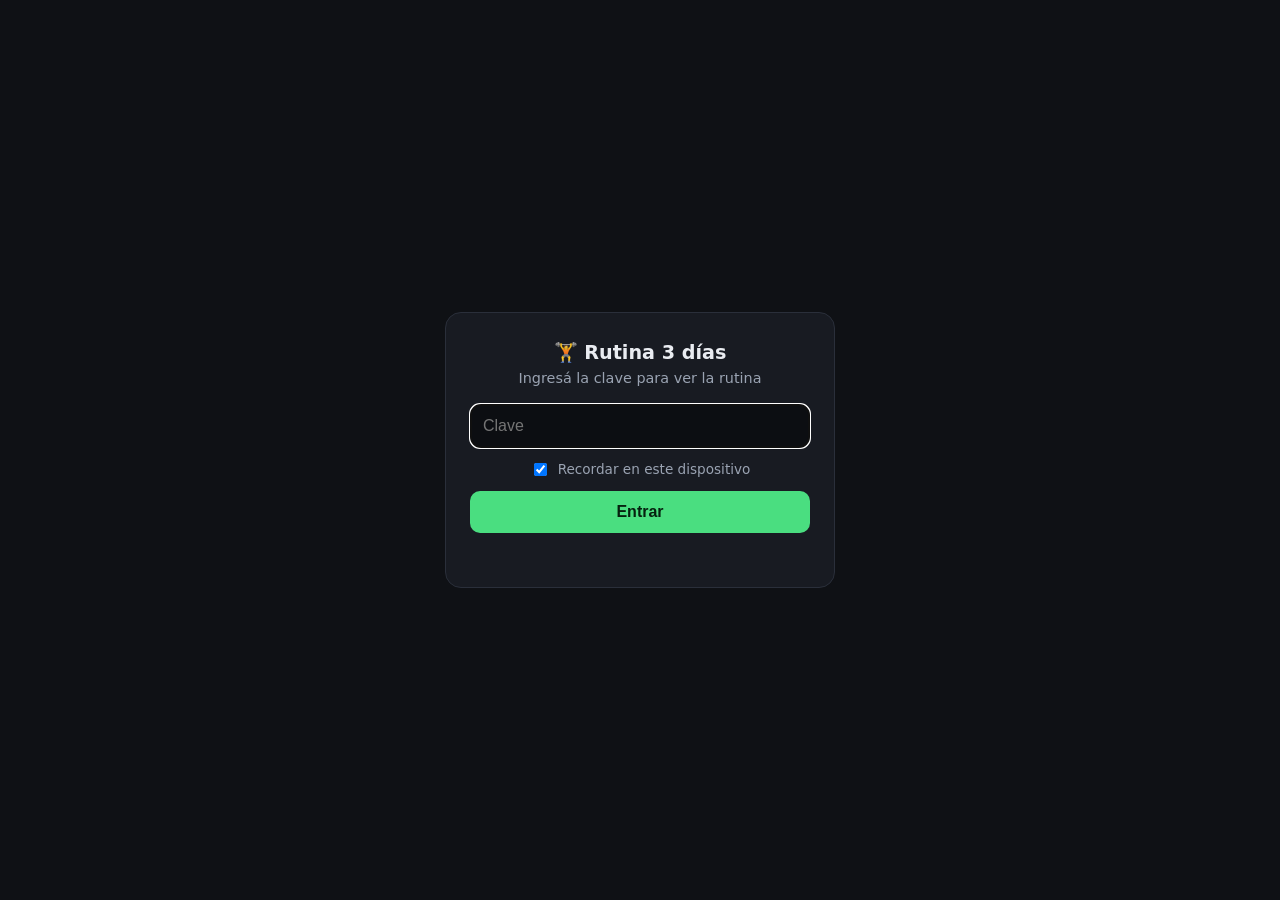
<file: rutina/index.html>
<!DOCTYPE html><html lang="es"><head><meta charset="UTF-8"><meta name="viewport" content="width=device-width, initial-scale=1"><meta name="robots" content="noindex, nofollow"><title>Rutina · acceso</title>
<style>body{margin:0;min-height:100vh;display:grid;place-items:center;background:#0f1115;color:#e9ecf1;font-family:system-ui,-apple-system,Segoe UI,Roboto,sans-serif}
form{background:#181b22;border:1px solid #2a2f3a;border-radius:16px;padding:28px 24px;width:min(340px,90vw);text-align:center}
h1{font-size:1.2rem;margin:0 0 6px}p{color:#9aa3b2;font-size:.9rem;margin:0 0 18px}
input[type=password]{width:100%;box-sizing:border-box;padding:12px;border-radius:10px;border:1px solid #2a2f3a;background:#0c0e12;color:#e9ecf1;font-size:1rem}
button{width:100%;margin-top:12px;padding:12px;border:0;border-radius:10px;background:#4ade80;color:#06210f;font-weight:700;font-size:1rem;cursor:pointer}
label{display:flex;gap:8px;align-items:center;justify-content:center;margin-top:12px;color:#9aa3b2;font-size:.85rem}#e{color:#f87171;font-size:.88rem;min-height:1.2em;margin-top:10px}</style></head>
<body><form id="f"><h1>🏋️ Rutina 3 días</h1><p>Ingresá la clave para ver la rutina</p>
<input type="password" id="p" placeholder="Clave" autocomplete="current-password" autofocus>
<label><input type="checkbox" id="r" checked> Recordar en este dispositivo</label>
<button type="submit" id="b">Entrar</button><div id="e"></div></form>
<script>
const D={s:"CNQZhV6rPKdn38hz6QhXOA==",i:"51KzDbgqRnlmbiZx",c:"VZOX6h6f7DYDq4jR9U38qjsGcEW6QEnRh9vbkiJYwdHxZmmo0QjOK8m2zxDcJ6BFCd+VULsSfO/[base64]/[base64]/6b9rquRVBdJ3r6qGA6Gg+zjKFoKNZCbLGb+eOLOZhyGEN5u+EgeZhS2Ead5EpZjszKMbdBVpI+rECgnkQFtUzJxj/ntkVt/XBtliLwQLKKcNKl4zvBKM0ugn96vgPwwvVA3z+58bOZrHCKlqdthrxKFC20/kTJaUfhLe7uwUOVt+DglW6YZLcUSzWTI3cttpV/P1UZI1d+KF5ZJ0KLj13uWe8PNi3Ou4Uum4u7IFk1ya2nPSTagSrISO8eUXkg4RYUQF+/J5FEcanFOr/VC9GUjmmhYNBeKA5ShtviftF3sJi9P1RxIOg3EmLzhyq6vVpxPLaBFiZLRWe6nuOHJcP0xubf4mTsOQLXM1HXuIU/b69yvXcasFGRAntCnWgGl8m16ilA8uYVv0TM42fuAvFPJ4yytO49do3BVNtiyerz/wxY0Hf8xzl6efk3+/[base64]/MMLuwcHFV7J+1ZgbcL2hGnnShu6pvGMDRp7xPv1MKeMsF/ighv4gr6i1sUa+rom0bbzg2ONV871gXtydOBLwGKs86aLpvrcwQHCOrQXFT/mCwlBskCOUwEWcnVECH29d9y2BxEvQTUBRhQLepsoIiS4A3b6E96TFQHufL2mARSVIExU7hKbk7Kg3pGTTmyBZIlG3CiS7TiC2xDaD295+qMRWYlz6inbA9AAVHb/lOBtvkAinn0t5bmLIIAwYLy6uWG9L0oXk2IzTSXzHPNMDJuBsot7xQbGQmbZCCULFUkU2lem4ffsNtieDGRUaBj93MxBvii0OhwiJxg3w5kKbaHra+Rz8tvWYHSOPq1gD6cLzGr7E8AYumZxKjp9OSZn74UHedzNllbSr/P6pANWEzZFy0aQzaylxwQtf7Er/[base64]/bgsMG1kuqjpvoDnICZjCg5LVfmsLFq06oZuOHFDb8rNZPmgHiSezQxiE3u0xfkgIeJExU8SGDDS2H0DCrEpmZ26AJPur9q+tWLPTwqFoYe4eP7VfMO2qsg8+b8GH0u0muJl70XCwJQtB9edioSf8ktWgADTuyK/GPwlcF9g62Sl+qs41cd+mW8686Qc9FYML3C903b501KeUlt5SiQjXyKwegAzZbM7RrQS1KDEeyerIcTtY708h8/7tMuw2k8+kAtIduESkEK66mGgB++2bK2MC4CzGcENcs8g5vuFZETwvftPrURm7J4dZWnU+YRBgVN0qAKqsnGAZxG54y4exoJ9ocu2fcuXK09MIjmYQ2wfCVsFXqi6p3w+fUihE3prNs0NfdKfHqBCrYyYqhM6FAfTP6IxXch9g0pa/FtM5AJJw10dGwd9F5bSYcJqWj5tTRPx8POF5mdhnsZcSEaYyzFkKb2nJ0TwIwWc1ySX5m+sB3zpOQFxdgAJpl6Cx3XQAVNNTwNWKlRmk1/t1GhrsKGdBlG4J0SoiXb94rFdidB3Eq6XVKZXZIandAeo1rxXR6OvueC40EC65GKMcyYoXQhtBJFa+K47wBRvEL1LXKx6OjJ6MkzRgwG9VjgRz3Lu1tmOLdn+o1x1S3HZyV5fUnQyZI1aNCZ7BUfWNu32CUr2P1LyAB74uX4atPbTSLsjVc4WwFq8Nxr/16YLSz/r4Kn6rOzpRan3bAMYcmFsetCqZgjeM7N7bFvXQdbkekmlME/[base64]/rCNnu7Js5zAwphpZSWPbbfCoQUsvU8WiwZzcdpc8rszO+t8x32T3PYVxDeYHP1R0vTLYRIB0N2ON+2ADI5u4vvwAN1Aixb7vC3VLhv2EiqfgdUSyXJb+S+9Hd072zqOL16adwk5gYclX9hc599IavQGG32eHGJ9JDHEsJao/yQ+IQ9u912Z+LHQAml8NcXT2tXunW2NaxHYtK6TVsYgRCdY97QsLw028HqtjgtmdyfREANJv3ERfeG4zYKkYi2FiHHdt5+w87AghVIs32fUwlcXtnLO6cvXiyU0H04GuZcn10PMn6p3TzgOo8+41+BCJ3ACUha9+iH1ek7jQOEfBs2+tGK/qT+HtffAKcPGwE8g6ZTuQNI99oLG0Q7VFJ1xubie2GMLvDRS/C3yDD54At6jvHbqQQqxBvNQpgfpP93A07EVknxTm4u5FPueI3N/plsU1gas5At6Mk0j8PgodrjuB8cf7aBlbL47ZWCUcHhURmSySHiD7KV7HsJA9iaYLRCAp4CDrcyhDFT009mNKPY52CjsDJmaikzbEnsJNSPgsF8SFcQeOS4RpfS2cqk22LFpfwkWdpRvlGaHR86kHlY81Ltydk9uE6R0RYdvKAeMvo5VhHvBqprcTTL/fU+2gu8UVqk1JEXlJc71Lp5hCGy7K7AU+dahJDr6dIKAlTdy9yEUrY6RNAo3tLy1Hh56nZNbD/nag4Spz41sDvBD338CpNUmbtPjNsZAuOIiowmXfkq3bN9hw7/l6AhNNSMQLpk5q6cdf3XnD2GPHFFJ6adyCaKqV1NctBZq1zDY4bA0+UmkJWIug2pPDKfnCnrt3vw8FphwomlL7YOR9BihPJROrRJbEQMv0bWcf9mKvfuH3be5Qgs8l5yYdVHPxhqZZWXnEt9O/eNhyCOPXXaEii13xgeB9y/yDqJdj4gKGrgRA9jyTTcBL4lEEtvV8p1RfNhc8X5l9SNXEbPmrcuQvJPHcISb0/Z0Z7AB9HiO345BNl14TBWISysjGydzdqdd8IfZk6MCeiv+cf+pFXNuVAz6bnZwDUrLReZeOqTowZbgS60fJTcf6xhlzRF3dGkum3qv4vbGI+6VOCWgl1oemGlthgrZoBamyRUwUhz/maJaeAyICBuAROVLFp1v2KPHonntJ7JFRLr6TopLGSoyUsKOzGDlmd91Eooym5yT6DunWwjiLAPFuwkf4BcL31RTVDWzwrt0Dk3BYUBmjs4W7FMO8oEY2FQw4eZqEM/vBFgTfqWXwhmaK3L9Ch90o90L2IfL/hko3Nlzw780p606UDaJaxTaYU9D71uwat3SOw73Og8/69uFFw5swk9dZyQl37/wjwJ1ZUcHj4+ti8cijMg9k1YCZpNYrjpSZeFTT4h3myyLjStGqAj/SJGonnjltM47a3lUFUhMDtskYBZVIJ9asIySXr9aRk83uakCFDYPLqYXQCffV7P1YrPZLUXuTLuc+GwcfxRyuPijaEheo2UQkfN7jGKmF4/DYu0GcDc+rrmUfrYmrTANRokY/rLNvQc2dt06IrkFY7Vxl+6qEmcooShCS8TpoRGkTeSTsAHWxdvhIBDlSXZckeFu6wsIt+pxd8w1egaKgbU66vIjXYt1KqBFH5DDL8Fva/fdhYWHaJGVL6S+zNvFbaYuSh6Ah3Jp//ka7U8hoQq4BrFL7H75jKDLcRxX5UrqTKtSGB0DIXczBsn/ZUcfDFjwG2zlopi4meZCVhiHpHXG5YEPtPtTZtXNiURgcgU9Ho9dEtHtNn+RnkKZHxtq8vd33ueeBfOowYAYF8dTmBtRPILQf4Vl7EmeJnqJTYThdMcL8TLthEPjbc7HpvkdIMS/yAdG+rFDg/bZoSq5I4oma/1hRfFSussMKpk66s4Z0ew26Ki+Y+B5N5hjRF8eb/TAv/4PFIzc98xFdbXmG79BqH17r0T+AVz/0jF2Ezd2DuYCL942R/zeVJdI0fzjXuN+4cF1KkUR5gvY0NnTk5y3e1t2Z3wUphW84jXQ4SnfyjSMgNGS5k8/9vK7wXXKQc9mGChIPAFRr5Wq46jbm8n47bRcF60LSPcIdlvfE6IJRuUpJbBLomQxGv7TijR+N4iGt3YvGCIpFvFZYUuQUURK8rIXxFk7/Jrm0pAWfWBqKqFAy37clDrkiQPcqWT2PjblpIkX/NtZZatEdAp7q/6dMwh/OWzr0vjZYSCMEhh2B/Kl8B3sZIs2T0FV6tUalhoRSvFslFghlFGmNKPGIBuwhmprVi3eiVdcnhFEMJE9f/0XNeOk33Ga934TmFqKQc7Ru8nQuCKM65y6qEIgEdykam9KI39M8JTr1pJjOin6IFhp43v/7lji3ZMTvQ3q+PjGL58CQhQMjDS5eO08whX1z3R6Yfds/iz0IPBilqpx0xv423v7qTcd9ST2Q17BXOyQxYTuGb5hYqlvOlttT6o0qWu+OzWHhX1E7JM2Pd7n742tTTb7Cu8FIq3tUwbXsYUqRYlrzOo2YPdGRuMNUyGa67/c5mfvXefTX2Ou6Mx/pNb22qwNJN/B6ylrMGDjfuAoZkDswZfJVzO8uqGd0Q3YNwY1GJ4qMBHU1GlFZqg1SZoUaUqo1IN0YvAqxmqL/jwzKg5m99HH79AVVXL3ckjpd7e77VPpNE+X6NvdUlyTDvH0jGt3lEDDqXSEZ7n+op43vVO5tH/T0ZK6/jEs5+BOmc0Gs/3F3BBo6U5Firyd7EoxaRj8DHd5FIGDJ9lq6XA+chaqhCJYhOsvGjYEsNDpBTea/aGRqSFyAARzXbQZseMCGlrX4l/w5U8t+fLlgcPScBdMc0Gy5+g2cWnALRifCSlazxuhWS7C49QggbhvyINv1BByrEVl1QFHK2qNyZ8uBzjlBFkIaWPB/O5gmK3jUrhwfhQ7ydjE/[base64]/D/4dPkl31qg1Bv4aShizU3s6cEUkSqNCnwy9dSOy1QyaL7jGbjxFhWuAXuhTA/aMcT61sh0Jz/aAkHJI636Roqh/J38R2R+J/oTBv9Sm++p98FJx2RidwksoQv3S+G6bzMqU6S6dogqQBqCD+bO1WCdM/G1zDM+IkrKKRwwsPI7P7Q36APE+R8aFLVjIJe46QOjuvJbboRyyPCcO4X7TsRgL85ToTuZuCLDMNZrwH43o7zKk3i5KQK3rfX+Lf+b6wHI0cl9oZGAlAghunU0jjrmNXuTq6uFy3/xzYYxELrIuxMhO5hOWIzDZ+eQMVREDYmtA2nCdqTNEPwxebr88ov5AIN6Ezu1kZNtz6S5Lyn5ZPWUSGXs6hBkL0Q5y2m8DKgN1x5V0SaC2IB4/blyWYqjnZ+KQmmemXhumxaF/6prVvfct5prJoTlSLeDCCFYCbhfM7LpkONuwzvkAecCbrLFBuB9HqQLKky8TnYZYwiXLavsdHriUTAFbfCPj4cmyFrOIkv7pFLhTRtV7PnD084HxpRtu04ECCXUL7+TFFEHo8eBz4rMmiPWxstDCz5kIQqk9HEbmCiryeMDTITc6dho1kxiAW/YYMwIWKl5fb5BHCJ1uUHYY/E/ULuNi7gbjHQgR2i1Zx1/c9k2XogNhgO6//Mtc596pumlQPNKEZHcCwFh3iOjUDGxvOh83sBmJGDw5SPWwOn5Ho9JRKsJKFRZ/[base64]/+PU4m7eSVHKCpt98Vf9ccaE9vcdMz7bVYlb5zH//ilxdngM3LfKzf/Shry4kWqCWlM0YXZ2MveEPuO9JALEoVFJI9ptid6fooCDZiI7fxd1x3iOwHUyBiqwzf/cS/sZje/saLs5NdFc8mNnp7+wexzNmqUdYvJ8AuA7mfLJkXmaWj5qQwVqqFlTsqPqUdqiGiMWMhsvcu01/DrpoHtDtOgi4Ou0LbkSdpjQng5itg8NNwG65B3wm7jNZOICYbZ0EddN/HowhpGqJ3aeAmUXTnz5vCmZew5LFRiF6DUrmIbzZU3s6DlN6YNKv5RhN1jmVIUe88IcnQ1mDXB60i9tQ2U+Bp8Zkq1AC/QeZyOcIUGQDL8nCizfeebhSCCM4x9f7Gh9o0wYOZRc2txSiJWtPJmYKijLosli7gAV0AtIBv2veeQnv0hmB1B2b+O1F1hSw0NkhMXGCzLTOJ/[base64]/prCmqK3/DgqpDEhv7oaEDfZj7oc7afjKd4IGV2kQ3odIeIGIRy9+y//zX+DaO3FqKzDoDTc9SGlzqrGhmuF3oUBztcYh8nOcVypFunPqDUeur/l+nmNltVWjmvuK5grM2k3GKOE3ak8gGRRWrIUdXqMfcVuzjzS0DYAfZMYSkB6lXMMY30+aJYoW0AC2ebPQiBJ/ag9u+99Cf+jfmwLnup6C19pg/Flt403zoajLQgBQXvbwWvso2fF/I28+34aW/RMBZcRNUPzn/99Y9O5b8NgWUBrqbqCaG+5yadpzXyzWCL0JSYQF6t7sVmOecllQ9jBfNOUmpPm8aBL0qcF1XzkPv0s+Bq+KW3b8evLwBN8QXUPiBOCd2yRHkcmn+wSxBrO5AaeuAnMEduuqxSSFi+qVu3ynbhYrZNanpPljPH79Zbj2Cycv/vWKiU2JFyAD/yiH0iOJsroDbejepniIp8ZPCECTWX7cXJ96AnLyN+96BUb4ep9aiNTS44BFLmpCa/Q51kLNrxG7jZQrvY8VQcxwuU0OqQuDsVs8dQRnG3Kock1g+8WBM4xoNpDW9vuKRE4nbQxSsb1stk2F42HnsouDVab2VzUx69umLQ3xY1AN9E63Orwi7W/8d+++iHy6/zogBzUyfGWVZWRUVnYyQq9lUB1LXah+CV+uCioqrQep8U+LCo7rSVmi7+ZuXJuArlRlJHJxd485zMdEZ74inO0vVZoaW4yEH6lBe4CqMXXeasSZRfEgiKbHjdgqTnYf3GHBPo2zXBtytNRJk28mKLJj3oK68qPuADBrxAhQs5oAn4q2IxfgzuRk1W/VCRubheD+y+j/QR8T6p4i0f2IjOMkqkmooMYrJb0t9+K9XsI+x5CMBIpJUgeO3/PS6nO59skUd63cysgz8M0R9yTJ/I960LYXmBYyMDwJCzcD5ivdE5/ypqjCwlYImRC2x3ZlIYdkXTocFtyTmptTHEQ6NKAqRE8XBAYk7Jlo+eTy2J2pHVTOzvEvc4HvQYw7DjCvtIYPSR8ES4DEKcHsOb7WN7T6rIBa/0YNJotVlzTEq+LbB1ETsoupOzeyv5uCm14fTMBkJI2lyE3AWZ4Vgs8j4q/KhCk59e1zQITjJF3uqDsxEL8oCC/km0wOSDjntEMbatYIV9VkzNI+9q0URIxNvgRLaGNLhunnes+Az+goC2YjtYd7UkWcHyrh8KvaqUaj9qBrFleYf/6YWT4tRGwK3yytRqmjRRETcICJpOq7emJDzgSCZQeEqdCOaq4UFW4m67ZCD76P66BKS7HrdW3Qq+XTuu4bZCsrTggE8YyOUamq50/znDaMHNRbAITDgcRq6F/F9H4k8EqA70knh2aXBjWJH9lyYHp89ikAIeJAdTuc7oDlhySNo4vQ7rZ2fJay+ktSocs5EtHw4rFRyCnqrORiQOF8wjmLm0Fr6929zn1rkXi/ToFOtXculjjIqp1QFQZLKVfhGFLIJ9H7oM2yNKHjzue+Y42bDR2T/QnFEB2T/JRYnn7OnpckoJimf+bdivT5KsJ0C0CIIih79slsaL9y1aWHhFIcRiGEuvVjM4wrcQknA8oX/WjXSY0RfkfjB9jNDBm8XY+3q31zvazSqRPayCLvWo3UQRC1fKzueaQ7KLMqWD37v5h0ZZw9fTeKHMoRbsHnEndtgimMPtEqv9rrHYy2ktFwbUxq1Ufi1bxP34AxqrFiRputAIs9BLNAekcQvPcJnpaH1cKXsf9DXAlVKye2TGZP6Yw2tsHZZ4WpS/kAzv6bE/kdmP9zh0gFHnPa8pYphBf1DkW0JPn4atLDDeFQdMvzdky1toDF+nKyqlw7TzyPrUI+Kee29hvHUXwWUDzvFbAUdLG1j0mZWTj6J/O8BgT2VE1Y7tW1127l4oKXfLho5fxRbuL1Cm7YL7YGXBuWojhITopCXn8N+rB0y4cRaUjAu55cFGsI516ZQ5yoKGPYjEeXeo/IsqxpXTgW7B9eLZDAVWqjYJpaNjRwIQDCN0mIF1K9N5nj2jRd6/7wHU5mYF8Svu72uVPmxsaixewWrOjlZvm94lnO0LLxFG1AfY9WFAdfu2L36RYnSwj5qQzs4hiuxkr8Imq7l2L2+fwuaKzUkMD6irkQ2jS0PHL8GZof9C4VdLo0LaBXWJhJU/8KCZ6vNWr8ny+nqbEiPC55L1xN/2+kiW4VvqD/[base64]/QYeqyvD//MyIkg9z8u3uzkq50dia2szir3d24xCTu1kaxYYrBH9WM7R6zPJ+FOh77P21/yo1C34Qdy/iRqr46LAFSo94iTSV4DlaOLbP5a3U8oEPpbSfIB/swpRVNYjdVpm3ujLUNWi+Voy0Rw2IuoMhspQF5KU902VDQkDKieTu8HCQtkRmTbuRAth1t8lqC+LLYdKxJ0qT/OlN88PdTGPfKt/TSKN8+9jQS/EiKQZ8DV2tIBT4PE3sJTUJhWGM1/VZxsLQ3wsfofi69d6oTvTxuMNOeZ1YmTDFiuCSOOgUdbbnXOG9t429kOlPsZD/I8Fa+lLukhv3Dcy3z84lErXj40YOqOa7ZOHf7X2+rMaV/N7x5a/bUAv4VIFridauPoR+aC3pEpYEoxBo5qhLxJ1Kd79o9DmkQG1cL/VHC+h7Uc0+Zoe7fqdQort9KnCn9GUy02WBENO6WWACtfNcThjnBZ53/y5la12sOD7xsju4x8XXcDlISElTR3akfelx1PB/fIV1+UB1cGnlQV7kHQvVTXUsx3BMVC5gZm7L3H8XS4zgnXG1r+PI4WFr5LRTUHPPPFRi22qWW7fijhxRSbbV+bj840nsNa5wAL4e30Ll+jSIK84elh5D4dlXXI07vZeJki5Zu6A7Obw19W2jkg/2NRcRYWnnNA7EorynpR7l/BWkDEV7LVPcCHhYjNC0+7083WtPKyjCf9gaYrYACYgPHuP1U3WOLylZZlOKYQ7frIDXUiKRCCBekTFiWq49hDaFl4IPke9ETueVUwE31PC/XtSjXl7Y6gn8He/T7RHeR3w7qxgDHGJTiSsZAdIt4lknl7U3QSoWAoqXdoIMJBuasSQYN+/3IhxxVbU7xzx3KIEXYP+tgP68Dtzo2okW+v/D0kOFQcPYesjsGNDZMTU2Ur6Q/zV1m46HKLHdyzLcnVKAh8HRaz2FUFBpP5BE5gEoL7CKqA3CTxJpr5xtSvXPHcNp9C3tiMx2pds9KD75GYmZalg6mKvr/riSHd8I1Z6fCt6ZHiPmlxkUpiwNq14yFEy7iAMAPt1xAGy+7KBX45Q8vi5pkkDojvru2+2gi/ZqOQw0lZdc0niwENhVvxRFZtJMrRns6jdWcL8h4ATksbdKmvFi+eMfPpyjx0DNwceep4Z3RccAyGJWYltIH7jkXeegIP3Us/oO+/AiOGkE8KcaGqViwh7GADMRRLXL/a4SXsaw0+TGjPLhFnr14clVLMJLWqMAEeex9H8wQy6E2zuMJRRMc8SL9mWkxvYn0+oQ4tlpRaF9w/Rk5/yisxgU8eB3cshGw22tbm04qcj48obVR1PtEfDuGayC0P/LLunE/KLq6XpDRdtwJLQ+hVOGvVpcloF/idAOtiLNVM4HnYgkor3S1NC5IBz7zC5AbK1CUoLG911txYu+CAGslX0Q8UyNfsvqSCvykgZQiyNjhAPhk3TM9rgbXuktWHp9OTrLr8+0a5BJl5Qt1uPVNnLm0bTa9MndKibKdT7OxHYpsiUOB4/lPaLnbb6NaVdQX/Oobv112nCi1+ifPZl/4jpwAdz0AGVnaGtqilANZSKoHoiH/xY53PXI/PrUBH3pGxwvQ4gTaQaiI9oJa93ECz5HoHqsUUMZIA0i2qeeTaEbpEkGR6AThLtBqC8ncr1i3wlK6o/ZOxCwQb/R27Icasge8YCLVYjhJysedCdoxgO/McdvSFLDvWppW2vkQzpkfey3ol5WgnMT8fVqIWn/oPGSQzV+BYniTPCNiRehUMly2n4lAxPrPqLg15gvivIfVnlcog8dCNpX1d/Uu1VQtbxXyLW/hhy930Tc9oHviaGp3T4kr5LJLbBzsXhxm31xTHzwRpTWxpQbXe7BNl+Yu/0o3ryd6St0TdZXQ30koAhaWcOw760w8FMf+AFaIZyOqR/ZySEsj60rQ3NGB3HWL5pehzskxqi/PYa+sTKFDkuOzzw9dFLn0SSJB90D7rO+6g572Np/URlGhgOdzZR1xu/[base64]/uMNKAHIxrJFvbLxDycMHOgAH6vZDIBGc2z5XsmtP9q3qkj2kxdl8oxH0MV1Ay8Bp3PvwkAiVLF7cnstgSmZGkdS4jj0RgDMMY2s9bdL51htwUKL1V1W5YfsBfxeSsBJ6txfLHoO/Y5LRR7UFHopa50lu3eGiLP++xJpJQ29bG2gOHDQ4IwDMZeJ7WTVOQmTu8Z692LenKYpjOkvr8MIXLnbR2wTtsU/JhhzE+mWA72cV1GIcS7dwUBPp4QyjwpsnV+F7r1t57xEvmtVmZHQPAtoGgpZjDr/nvbXSv2T7nvv8lJ01veJxJru54OtEdVuUSSQZ3ZBb/JOFmlKGzPCu17yVdZ8LGgSCdJXCvWbKPM+4eALRQGFL7EBtKAmuqs+awYcnAAKDHE0pl2DdlA8sl9wvlUO/UIevFwIVnMCsVzXHw+7Qz0PIfOHQ28SBzOG063tUURUbOoeu6SgmaLD9tLqbovc/pnUi6h4ojkwG6k3hqYOiG4/BLMrTGYaRNzuIdszVzPSNnLneCuExq8Q6G/8EsER6XEUOrEb4y7kau7F8QDg7MV9PPzGqI17P6BKSA23ujtqMRijgK6P9MuZZaWohkT+wuWXFD/IhSkUpXu/emJAMxjhXSb84BK7IEdqc8mjcsFWlCH6ueGvoTYt4jn/zSYUKRZ/7czvN/oZqPR1SKgTR89J1q5/PZLwLFCpRhAzV+Y1D33ymGG29NCHfVfbypKmBROViJZWEHrCCyA1qPaVElJuxZx/ghpjZsIP/vn7y4J4i6ESYInOuXn0++eXhY65pthLOElgDP4nUGJTG8Y/NS0Gcu03Ss5XA/t6+sHbutEp/HKoPAdYLjKoFnUGEZW81s9DNIDjkqR9AIiIKNrWegt5KzsbIpTj0sYKNpNSbUbRa0dVZEt6ZAIEODGQrkQNqzSkYs6+OqBWXmhGaNoBCvr4nM0zP5isw0YC2Tlb/k4CsTNPJq2U1gLhs01gDhGh1iQK8c6e5lE8Gg9p1OALUCnslysda+WZoxL9vadnldeSZb0kt29iTc4fSC7mMGg5HZShMIuDqlaP3Pk+X7GV+gSF8Rpw36ZtBy9KMGEx4pb2l08sfXK5F4f0zHxiri01H3dRmYdZt08jQvC82rtAFE9i/36PYbU//ZIOSkywgXZQKBF+n4QoPRxbqGbkZC+hbWD6/jT2qgZKa8INxmNcnopopnRhUvUoQ/yhUW+f6IU3NJeFp6vNzMM3N+l0HfKk4OFNvsAVEF6WINhpQr5BqR4TjHQKAsuTXOWSQN5g3eZHld8CC0vPnW55LArESWpbQfMxADTqgOgmfxYwbW/PCkwQu8wJK2mG6hFdc2QzxaU5H8WLgIGQK9P67mHVIDExFvbBNB8UpKG4KY4By4vv2XXSzenQRm2hSy/Zn+gOZ+4suZ4YSzR4hUiBrMTx7zPl9HFf6JMKRamd15so6uHEU3h4vBBhLRPnUiZL3NScDsfTGzW+qZoWCeLNYVetAw7P5hRY5SLGklpnCOPUPcM/Y7hkpBX8BeihrtBsjEkfIygt4mWE/0GqY2p3hKOzRED7j1dfsIdbfhOInSM8lk/o7ta0BaceQmdpKrqz9A63pzXClnjuneU2qCZEcC3LyJ2ot9w/cm5AukGO6l2piGhKbJT5KIzI9a4JvEJl9xSEO4JD5v3qvG30xa5EGQ51P13i8Vktq/aoNiVaudrTpTYMB5QHJd/4WMNnIMY3kiGGNZlaChy1U8kjAkr8tohcHhvKE6TavjLBkp/H9fW3/48nmMlZmNLoIu03x7GSK3JEz/WgYgD3rycWrbHO7IEIuOY/8dv7khgYLq5GTx/uX9Fl/3PLoFMo3oUXQC4vI44nLNUzXQBwirlPMbQYb0tIJzeaiA66FYOovQJrE4Be/cN6By8gI2PQ7n5SVZa+NlIYXOSlBkJvcCjz2Tnr8Sn6FpwmTdJhI2TiuMqOmtmdzxsAfjkgGYcswyJeCcMbl/EKqgNEm0OYTEqLxyLJNcHOJzi0sTSpLaTnkfwLDyLzVRgx/UB9i/tF6soKduIOKrbxD2Jfg4aIsk6blVKNIQ521CyLcYjIavsO+5h+iinIzvSXXKAA+732LiGfWo1Un4WjrSiGZXoTh+kcpwdT2W/kbub5P3+kxXVaPh34LdPDyLl579Um5oSyydewYqVwUoi8n2arTAI1EDOMc9Ai1zVjdl6XOSlUYpaDvYOkr6hnxB/k8YamdLibxbuiGGAb0vXtABQZJHwTLSeCNlJiSFKPaYUJPLG/fNfR6Y5+GK+nV1A/BU1W5ofvE1N6VvbNO0ehY2jZtJ0dE0iFehS0VDOfYcHewwGT66XRU80UwduhtC2emGdigxgzL6HP3yStnL4xWuGleQcko/R9NyDeJuC/i2C4f/gjzSmHU8EiG2w0rJRtK26kq0bF+0v5UQEC7Ta9FxvMpizO5Qs6oM0gFJCBd4vMAUoDL807/xapDE/byA1nMx07NfMu6xepxAC19XE6LyWcWg2vntQIwIPKXr0o2bPr7qg9IBrtgf8FXQSCUY8clQInCNemvlBTZ6T2rNaHX1gbrRA/3SHgo/F+vrUO3EAuRrw5/v9J3BuEAMlGd5fvw3fb8yYVdv+55lr2gWophP7OD6bqRSkAfkI6YIzk0+X1l1PwXaxFe84jqpBlQzamE8kvzZ0YHeQKRqPPVoEm0XM/un+jB15t2RT7Fr27NSPtEbguAidt4v4IcUvqc0hOFUHQ3xGy5SykKlclr0sqYg9QaCeevmlMNhrzvtDNoFKDZkC47MtiyfThL2bFra8xGWYLV8k5cYVBOLTdEzvXF+stsk6QNsLFMiXIqxN09dqTtEY+erW/BDggUo/diebTX6jyMUr6koqlGkpRcJCyJX1OmhsLIcl0azkv3NztFN67zYl+uLOdgC+CR5Q+9eCOWyCdD/UYnS9s2CSbW+8GWveh/JKLynYHrrHCeIskka7SHlIibAkPfQ2hQUGUqmJJs7t5+8/zeODFpqgyWwKf8YNLpaqsvO/wU0XqWyweVcAd0DVSxEjabgROWLx3zQqNfzPpIB/FNv9OtSoEbiIqvjjz4ENHp3lUqOg0tnGeUqTa5G5PHvs7oiCykrcWBfec01xmR7lbWWihrcV5j8+54nR4ulM0wUjwwJPiOF3C5momdVqGldegnQaTs2pMx8kmjyQFY0LM2hWcaopUYff/e8grGOuYZIO1ggGGax7Vgf7MpEEqWytHdjwe9DA7o0bC1jCLyzateM19JqE0zFWt/9LXI+TCTOO5BU4NarLYJS7LEjiWw19XMikvsxXtSU0nRGi3AnYej2Ov3TDv3LuruekgD7OUoZIltlLMdmV4hf2MhuOyoxdJ0VKvIF4LRLLPqINfnoi6IbKyYHVD9XlNXkPtKAkqbvAfTJ0u6rMsdGtUM5NZas0r65M6dP06upfA2JwG/LnQMN+2RyrbSfNVOxLpJiPhn/CcbKf6sGlgE8fx4tTYPY7K4SEvywpRzxwRnVqXXDdERRoGOqDpFXA0vLTmP5CN3KZE43+dRfehlgDQVSvnavBX5oY7FbS+HO06nnjTyMHeuHJ2SSWj391ElppzPTqB7VcXwISrUdg1fghLzQTSklmeKsKEwihSzmMeKfraHhY5+h/yOJngYNisk93E40qQ8rVp2lNThhg/u48JHsQXH9ur7PyRSGZWiPQYIocN+W+ZDckgL3JpXM56t1aIsew5flvnNuQ2YtqgKS05EXCTNYZ+nWZcEQM51FPk1NVgNsRcfv1GdMW5cu26S+P9fjUsrpm9c3OIVM/mCmxI3ESXuGNgZ8qptbmghfskUxGV6Jokufawrid0cpPGmMDfQXVMORqNj97tNH4QiSV4ILqvtupqRlfWPcmaQb24E7IMYu/LvOfFaSpROaCd5SFww+ES5NLCoEp3wT/JSO6y5vA92P3rEXyEs1OA5f7mOu89sQRgZWQz3Zt/7EMl0KImim2MdVRN0yQoY4fhXQBOrAIzNm/oj5CumHoyXjYreXM1gS7tGlE0BT8ri4imfUZ4/RrEX0KTF+tI6i+QM76N8ZNW/dIN9GSjcttWAv4QbN5KXKmtDV9Lth3YnqYg2GH5Cb+yxBCYa7jBXxms7a8ewW87wIl2FSqYuTxybx77RMt48wekDgGj/QiFz3GQhmEFgu1wnYs3DncOyQVZjc7M5zI2KvGu1ZH4QWklQJoE76gpD6pyBrE3hbJm8laq80WTqlxRkxuC7qTyOB7HTkv70y9K+SCb/f1TvuL7DFX5bqWKD3lIX1ol1IVJWNuZuLvdmFgsCBokOBJ/ZxgZVJ7D+5WJDc6ytkvoU1EIcybCM3oR7T8mYmKWuNMymab70t9iAVHhWS4mYHXLmDz3Q8ryRjxlCMbeqBb+iD2t4QZhAAVnlVDf7onaSpRxoyzUaBmekwG+zw1nRUQTw4YiuLs/XHRBgSHdSGbiE2csSyB89jqd/13Johd/16BY1mYj0jzuMqdu8Zf8s4m6+GFcceU3mDJuDx9A4gGZckaKDnxpn/KH/NsCOFDRuk4O1oPTdqOizjo2iFzFX2H+HLAkU9gbfUHBW/Pmci8ouhjPGNeZ0IYvsSjkDJvI88CnI7mRyoUzaUcgfMEUR0vLHii4SXApgOmzU1Pqn9n4mBTCDYAtGaPRhswVH1cNNJUo+9R/nOjwlmP5NYDWzX1L7T8HTJ6+dj1Wk9eS98Pr592bckRB+VlSrifSCYVHunlzKZSAtl9BWm9ycoEm8PmgBELOse9Xs/jtiRfirPVQkB0wWgkb9f7xY3RH7v+fnWxny9D45AXcpEFi7oe2t8o11k5nO+hxgarb9zzxkhW95oA+RPgTm0+G7gIuP09bwHVSpM931EicUjkYS4vhrzjYiv8Yb0HX7iuM7e2+I5yTLbQBK/a0dQJHJc71oCv3ySxS9Zs2+/Q2RznaN7sUUsTnhFa31lcAGDlFKjKmq4ZGgZLo8CKoPEPLQspYhe+W20lLEf0gWbJ3V3YVO/6nfKosIff13zKueXgM7CXJsy/Y5c+lV6KsS65Z0JdhwlEfriDIdqKDrEw/Q2F+Tj5eTTxYjh+AI/vgnjmB0LOtgh1kigpQwIs/qSGsr4npwQYidISJweOpG0jqX8xKvIAynK2sCkEcyD4NH1vum/Jtpzn/6vg1yx5IM2R/z3+7eciT1fqDiFMdevDd86O4ZAb8PiIWjNR3q9U4vJQ8LGXgCaTCxBasLlBliXbpxEObhqzrgVoS06M5QNpbm3Hb7L1AVCF4tS/Es5ebaSNNv/pz7adodgjUuC2JFw+S3VWX4/liQyQIGOC+TDbh1Qz9VdLEGmitxKBrfroCYGFAMz2Vj68wPnNN69szQzdEU/AWIfq23rPQY/dYnfyK6X0+eGppXaRbBEJ3cMSjzm0WcQB4mvQe2AiZ/9P7QgXt36C+c0XRBRouVO1DQdtvRMaYaQVAeFsyWkfiVffb+7VXnSnR4edKj3i2nF2o18ESFBPl5LMGFj12i+ZhPq7oQbuJljsWg+Eez6jAV6ck7WyinzzIVydoADOvHc7vfoR94ycB/bjcZf54PIcnOXq4YPWA6BH9C1MPXaaShAXbvtU3ZJLIRFmQi061K9rt7nV2rQ3fP2cahg2sd8pCnhgj+yCTFrFm227AI/5G04eSe1H9IZWsMQRl4qHe1ZD8FrEKMaya/59wYTI7w5iLHLjIt9+8/mfQ+GbnDgXwkM3VQuM8210S6VapbU2UdLzmSOXmaKoBTmcF2CcJG+B//uRJIpP01UBryaZD1CV0MrrAVXWEgQaT4X3zf4zB0AgFvv5t8uXxH6Q6p8Ur26r42rotDRKrHlEO84Rg/1S9wqxbuOg122Qk2GKbL7fUa8z2H/6lXv27cHBxnri3w1ZeIVuyMcKk46nCnFKoH7YDKolaI1TiDf6m+eDMV1uUijpp2oRd7UMPfp89PSmexe7CFYgg/WGrcGeo7JgcXb79hS4odiNZYOe/nV1iqROMtLBidLEm5oTtNwFbBJ8NVYGmwbMFsQ7gfZ2XxBdlMyj5HZm4y4Mil7whjmVoDh1pHvt6n/YKOHtbG5kEmqJnohffYBgoSev8Ru0MfkOfjo7JNpxuQczcensv0ifodAokHy2V3xiJmN5z3L7U1TCXcOcozpwjbHxPt3KXaX3qyRaqMy8lv6qEGui/ymbTts2dtOJI/ycKLDr4j5lWr7ATmPPWguZU4JoMoruHXCKJBoXxNQ0IYf3GmR+wGVEzoN6j5fKwuDe981mGQ2Bm6YW5Ztpi7nqMS+u49jlFVcPLDP/M5c6zC2kLXjBi67Ylv0BsqknpqyUwdCcs5cLT6XbbsK9ss/Pe2E0aNZlXgjyW+A5nEkHB9OmTg4vCDJQjV93FJrPITcqKHih5oT4puGYD2A243H7mro9My7drVqCGr21p+j+bETqdJJIkuzG3uxybv2+PnkjOOLAyKJycn38OM9H2BhNkYzf/vn/[base64]/jGJE5XiNhO9xam94+cuZCbz7bPxc2xEbbw7l4EHPMxFbzx9J1tKFo1kxctL7HsXywaa/L2mNn9f2I29RVan4F6ZGEOydKnJATme+fJ5d1TKS6KvGxS/v1wKLmOAYcjntQdQLfhHIpYsQelzp1o/n9Np8bRYhyPstJkFkixX2msdcbtIxl8Esj2ZKBei8hc9m8STBrhOLVS4GYtORGxKsnVg4ZsNpJSZBWKvVl1/6vsSVdDZ9pJRdoNbA1fmAvFly8yupVBaS59sdeaMqIo6wGXiPyndElRAqcgjJeizAAdwdkzp5x78/fNYlBhLTXU5SKC+EAKDKDwpkycwG4ZBxK34P74YPlVl0GUp8E05kr71tARKUpUEobGBYXP/5Fc/VjjH9OdKUcPI6Y+xEg/27fX31rCynMCPhk5Mg313RAx/z+SQjoa5bu8L2iJmSCvlSYV6TwHFro4s+jtO/Cn45exzfkEomwjISEr+O9g+SYIeyO9EndeQZdi7SaFrZszBPUXNq/TVJZGmXpHPYt31zqSdqI/pODTo39WrkZbOg8K9tSjhzsYzYVxB9G7qh/krYTr+Xl+k7q3TlRb8JE5gGlzK+7sdeRcP16j8p/ImvdEG1VFpdoZR0ldHd8EM+ebS3/DwAosK0oxP3HOJj85GW8uGLybSu1QmN3ElKcccRxbuDerR5ceKWaPpy/kh+XAqIV7CODSjJFvt3SMUOQ4lGLZle++FGv16GJ7YhY74v6ZqAx9QdjwC0CCIughtwBsUmMRhJJFiJrkITi9+vJRfLcUVtxuSe5hck+tGnw3AmNYWUGHjvIhxF66BrrMH0GOGg6a/yhaC07yJwwKU4bu+cOv1SxIzuUbTA4JNI16DAQ/AUNNuaxTt4nLB8Yd1YPnh/kRef+SIyx/+yQ7yKavijhcqdixN5/RYaEo76JJX7E0gQNSVB3ljAmGB6aZ7GMS6GNLinadF1QKxnHdlYfu78bKY2+vP2LajOCZhCkIaLBgKqtX9epsTvL8vvlc5GA1QxKbhR+lEtWYY4d4Em0w3PbVerJTGezv5dOR925g8L8zLqeI9szdEoOp/G2ADh7gOQOLRPz+arPzU5VxSpbGWN2huDBkpfoORZkI2B0vYLwol2TqMQrRqXCFToEhIO/QDvOUMGa6IqRMZjnP28IbZWEgqrhnrciozzuTC7CAikTIauNtMEflqQt7BBZbdJnZlDW5KUZqk7A3TNfi2EgWL/NJk++KN1hvWvafJCwAxkp+Gp8GQ9MGhHw5pcaE5kwfWfltCeeCkySWZ3Q/fJiOTorV6ISaAYmL/TFUfhS1x+m1gBHlzsGZX6qWd+AfWN815qbpqTBbZTmwH6V8lv3cOhFMSg+lWe35StgE6sU77IZAk/AkebYX2/gRU0MNzoHW3kcUhTadXovZDYPuuLQ8egjmoElQ5hk8J3m3/oKQhBqAQv4CZCjQqzqNR8Aae8AOL5Bmo1H0tBRGetgJvfNKULGlJXivBCVe479n3gjTPGDTxYYq9ARlTo/o9kbONXXwrg8UZ3m4zh13kl34l+EvUYdB1vU3u/eIzRBXeRnKajXVryPRWdSsbQpyyI7KxxbLRd3I5FBa4VN7QqSIJP4I/Ic5lZp6NZjdBfxB4/6BQ+LWmkJ79Ns3K9JKfhPNrnm9bTkMHmpzgP8UFEu4lOANHE4Ybj6hXe48+OfzY7ls76hDRGxhEbs2fYJ6PJlNqhC17/J/ns819kM+PZNJmHoIOk1CEZBzN1PP3mJ5oYtbiAYDRTKq7PDazuCXfZWdj/Z8thf6vLUD+cGOsKtfAby3efrK3YLNKqhRO6fO6L2vJHPeRGJ0mHO9WPfHijvZ64WEWUYxl0mrz/ttqzYEzLqTKpqLiGrkbfl5zSA7f7Pb1Hfjtbcgsg+v/ZmViBbz87yXVIB/KodcRrFrz2PwAu+3McfUi/yhOknBEzRzNBmg1Z0hLKO4XpDvmUVypMDv4OJEaUylEIdxltWz178Zsa7kI9bK0KThOM8CpHq0E/TY6rRTyeetp5eeujbyRjINdM8YN+yOUiqxMA1YhJ31ELRhyvEN0HgP72d5afApS7hMlxfhbiO6S7QH0vLY/tehfF/WMi8I4fDZmt2PK5oR4SGo6HYyirUDklqjFFfLPeAshPAzU7SAZCe9OpUCp/A4Ik+RDC50cBPBrzLW3ONHTj8x+w+r7rImbCskNFd9O5qC+zmY3unx1kXkr9EoX3LUEgRqUHG95sDD4+3z3YtG+dq7HUeiPMwbujrAtIkqgFPS24y3tyT86OmZ5YBjB96COm2+lvC+aUXBxjA8vXQawli6Lz3q0UvqGLEci/5VqcEVb7hHy7//snZW/NcFMHf9lqwaGnQzDUao9GpQDJYy/SZ2zfoDC9kqlrQ+2VcTrYPvTrat97BmBoYUjAAr/bSmCEjpzeXZv0QBtK+1SIKHsyhP0UoJUbJOGp5FGLacK7BfD+H2n/vA3zaoWrA5akUSYz4C4qLv3kNUpZhqh2EUgXWV6si+m+CeM09LSSTzsDVpHVvedFDPxbGlbVxW2ShBUWDFgapUeISEHE3xktvL2JMit1oM4gdijtb9WYXzTgbAx4BkKLcMnenp5mRU7xi56dJIS+mbo6uUWQ8V7gbU5YebkcMkKhBHNCBVZLRw3Cb/IcBLSM0w6Hi/xyyEjhnHn5rSZSpw1ogZRXspWnM7QO97qfCGkU2p08fHnDLVFFOdaITUFJ9DiD825Y/xbFpyro18L7+gEHUtUqG+jiiI3AeTH534HVXGQgXcjSVaaHbu3P9TbOTlIXUFKBE5r4dHqX3Xh9IrAUUzvHE+B3qJRz1PRdpIEs4YYFSBvs/YcrBF5WWShsPxM76GrzlC362vAoq/2X4d6I24tN749fS9pBC9efn6oZbpVoFL8wapzhya4JCRudRbNkbMbc0CuKS1QTQVWgtHCJse6dkBwgPVbNIbBAWKtlfzcHeMzZ6N5dbYqcga5TS+ULcjBvxMG1q+vWxVnORFvrdUE9RTOUG66aSyPQKwZ0syAJQhM7Z7i4mNHt7g/7xWKDHAIGtIBUxYGRxdyGm4rjQgk/qFANeo/1qiUrEZkyXQ91IlaufcnA8QnzQYdj4s/dX9TH28cRpCRcLgeaA0LyhbXormaXcvNOmilpDbLm5bHlpYR+KLMYCkiEet2xmdko5rT01rgekkPBa8pcJYonw+BWgnd/6phaUHgsHsbYpn8RoudvbjvLFHXP4nvcOTuOnNrljgZoX82BXdnDiLO/Bwhc1BwNiK5NdwshSx7EGZRnCP9LTC3kf9xPCI8KYyr+qoujRI96Lp9wlUKTf0FqoDdQKFMhk8qJFwgirVgeVyJLjsr9T7kaTqHcaMAGGHBRgEG8D6HEA65SLM77fmi0/MjlDQIpzcI/lfgRbQi1H9l2nJ0vtZYtYJj+GtQGmMUamdqn/fPPsXL7c2ElV6b7jB3o33P4ppyZEKsLfB0YFoJhVkThHwD2AuHTa0WE4ONJq5/0ZOFRCw7CGY/UzzHAr14hyM4v44O3YhF37WkXHu4TnHvYq/6KaELj+3/FFZbclxn3VfZyFvGTRamgga8/JcuPARkqmIdZFN+zi9WyUa/eEaunk9mzdVQdPtxmQ7vvSbpEK89ENDCmnMW610X7pyzR2JmJwDM5dz94moOjVbhnskkiuoiMkhpamnsZcgYS+wh/fPJuRTbQhcr04s6o+no09r2+h3xRLrNHktAeyFpQhywUnwj/BUcp0lgIKMzhZXzwDU1bmUieFVj64mVWl9RxPbkN0mQLw4N7HktvG2JiomhblM5RCcN1AsghwYNxw9Qb/FxIgJb1fMxHdX+7jAE/qNCgeShC6HkcgSNRWlXWNXQUuIRjTwGFa2GXkVozFQZKAbLwEKxsz/CoPgRWCdT0a/mz87jRBZBSFOVbkl7QkpU5xLVMfoSdWbMALKEOK1y78/v8iVAc4nvcTbNzf5OsH0iwX1ZbVmsuqY1neK5gP76/k++m8jXPjCP/5WsHw8p+QANgzVkDFOAsaqUJMYY4pGyTwj5foXVsio6oEHNWnSR5CZv3b2eIc/Gaa2hbngKBloz8QADW7h6petAmf5S/5L7OPhcf1B0SrcnDIdkAw0QXu5O+V/W0ClhH5jIAvv2f6ur7aCYKdEkg+OGEKcDWAKC8hbymBFtD1Z+nAJlq10XNBkz1KxJvslC3lJCUgvvlko1wryIrCmDJZ6kT7gOUMTBvRjUXJ3aGFb8uOUzAhCo2tAFiKhxULwCvc/aDc/KTb+7jDzQTaUuK/eIHmz+xa0ICOIaz9FseUMRZw0WgsqoNTzD3LeoajeipLHehhLlounkc4de7NYiM05eQb7GSCvJe3P2nZiM4p2SVMvOENGuuS8e/u27oBjofTYWW9c7/4nEJV3U9cBkIIFMXnkPn9qj7uH+NowIug/ld+Ffg+swNQ1l8lowdLy4/Z/DaGZXQKCiogBoFE6rzvp3kaEyQ+3FDtDSLXjUimPwyM1kn/QBqObi2MAyvGgvnLSi2QNUR88yU6r/IHr1F8UrS94Zai1FfNbrgt+YP04hYdKEIIjVvrJRorklQ6K/O0VvD6Q7WHYk0K/[base64]//WfEDSZ0U8Y1doAmAgEElJtFhto+TvZEXAjK3Nf/6Q8/6QXBz2FJPtiQVQuZuXhCIm5fxI2oKHn0cyCfubaHn60B7xi33fA+FSvySMRdh3B3p8dwAkLjzWB5ZusyQwarci5/MSBMHzhLAH9leqxMOmgpAMbPAyLk+uY5DOyXympBfKG3zVPBM0RKkYMnpIjMu6tHvY5tuYcC/9JmcBdR+1mI6usEHTkvXHlPdjOjPnuXiD9bo4BcFfA8feVrmUYGf+MVv8VOXNa06bNUvE32ijIKgGz0clJD+CZxNy15VtcIagAOlqaZ4zCExaMFuS3PzHWzVKQH+lZ0sdz3vpVp5bLkJxOxsWKEz5FUzHIxx/EZBZstk3tZZl/+VVH9wYUUSvS/P//f1aUV2R4XuhKJhnAeaCMvawiXn0Yf5/FTFymuJRDCxiHp8qRjfXyicfTB2fjwIEGSjAtvOcE+/aTClJBhDTdVcrvir5w0MnefkcJGYOOMKgxKXBCscWrO4vxCEbY8CgWO6M/Am5agbrXPR/QqP4VWIZMaOHwgKMq9LlldgDPWP7QfmtArDkesGOXwxIeUcF8ILQddmS9kHqc0gMJ0wTusguCXG9y/iVvrjllz//YtQT8Z96Tj2kY56Kmj1Nge38EmMWGnI9eCiz9hT5v5AipNPE8N2byl6R3mjL30g6oZ+4/+ib71auXFaA+QwbNg9fJ20okvd+fbvmk/bglvHzbH3D8dpVUnUEZsyG0dKcA8oiRrCPc/Wl8rhbdpfRCC1ADgdmO+Py4/gCPDc8Ul8NjJQzua1BXKsHOzhRJbe3fCPw+PUKP4rO7pBMrPrpv2yHD80HE6yFKFXj6+gcJYlqCAi1CBuCIsi7XjDo9qcnVesgyfXIeU4xMlHNpnNIdn0ZPxLWUwemmu1bJm/c0BAI0YPCXaWo+9zKjf9niinlBMQfjiM+Ki0RKklQCNIPXBSyA8WUM6eiHcnykgY3TY6x/sx1Ie5Dg+RbTVCNY54sjmqaY/[base64]/QJVjiZKpM0yVvzd5HBeUWMm/oMhRbKTbeAtVhLMxMYlJlX4BapfYokjWKS6tqloMOR7fM1VPYOM6fRE287Ipk0rI4pJ8DhhPHsYoE3MGOWMKAC3DHHZ3NFpZ6t9AWpvlewgDHt6oILVRkBXndb00KM27aN6qFTbWUAkjfgeX2kUjMo2wx6mkLz/AMsMEIMhneapPiTskdm7hwhgRfs7rTcABLi1Jmk8h/Wjm6ewrJKFDRJPTcjz2n2qRRZzs0XeiOzeIY27IWxpGGACUeCiCRMp/CAifXGptNcP450WHKUKA/bVAnGv60jm5hH46U0gol9Wkld3lSrLQcFVG00Rf65zgqODstcX+JJ0VojWrGYvsuuvLCo+ZLoWRKFp6AXFKRFCsEQG0sWE9EBfH5d8/c7ZMWJ0p7vxihx8BaRV8nnCqTfhBkU3YNsUoAv6pGU96jGBj9K2TTgGsVONJilHI5gGFSRaEciCycpGCaFQXRSdrei8VREB54o85lBt3ttPR5FlnnlOfzBmNCvW1o6ABRm6Kzwwz30hMIBWsQ8s4n5s5CaKPPyU6eN43w2QG95nf72issnEhkFMg+Bb232ZD4dh/phz7RRIZ8Ce8zv4mkSNGZPcAOLHVh5qoKpFQwBNI7toWVmibFB+V4SSpiUaaWVe5XPVaIQ8UURHRzkRAjnNo2np0kIfoTSe1/n4N76n61BzZWzL3guNdET9yuShg5TFOopUq0Eh5dcEPlmygshucDjPL8qHiksMTLFS4wcGbzeAINNn9pbYVGchoFTF7gqM/LHkeeo0PZDlPiMp6BLRhV1LaGE+EP4XTEzhDIDXKPtkILMK9+5+TjkZiDPhglv10kTL1KC4fjgJJEIwXayPRI2Sb5mjj4gEy+fqFqpVQLHQ/TIBeG+JsVdnYG4bpdvIHjAwyX3zlMIHLHiQX1fMWHuNAjPGMPxAAqsjreHR6RTx7Bz52o1KM77Z/nWxwGJjDIeVhipvZEPSJTuv1vGmUJcySXfWUnp00VkEdLraegdhiPr12BeigGUVoxYgCz+7Mmt1o/DANVhIHkLizhH4Vhg77ekibWr2B8VygGuQrc+obbL0nEgKxhdm4TPvB9YrRZ98PheKPBBTkpe3QfjRkJvUH3tkiTzrjcQLyxwi4yq1kTWqJ8rWIRh2apLllCczu6ynX1ecazWWWHJydZSsqyUFWaFHmso2ItQZM8CmlmololmWggPD7My4iDVPQw/cZlXNWfv+fYyS8rJAg+ChKND3oURBlxII4AthWE6RpbQf9BOQ+CrTeJpsRxs5zNRP4mTWzWg6mDFtKzNre+hv/YUwIR/l0SYjrYM+0W/xZNkUZjX+/KkiV6NNxiiVhKv9XmLbPv/ucjaVk0nSUORPIR0TuLqQe4VyPHNsp/SLgmWMlZxZako2By7uf9MmC+yufc6moziaEdxe7yblxJGpmlxYCPYHZ/JieCXqCyG+sYucyVt21mBnqUccXWOaM8hGHy4j+Jfwyk6LUvnH9mSm/ZshiIUA8CBTLO1YawJN921JsD60EI4SI1sz+/eVdAiLuGVaRnSJoND4c7FbmABCL4RpNx6yCNHyfXGsW1AJlSnMZl0NoAUGHiR8++dU2mOe1aM6JqWDHC7GUaY6B/5TKZOVpQd/bPXONav0Up19vsTup6cGnt2XGgx0eEo0nTY54sAhDYgJIXH8gvmx8GV8wAvT/aQUTP9Md/5DoJ6McW7GT1vJ4XBIJFLKmJjuR7ggTmr6svLNrUdIbQA1VRbAFmOKsCI/YpackWhNEBPXujIUMlcm2SSKX7a5IytLXLgAsPf+N22C0TSrMWtRP9fJMVVnif8/FETDeK9VsFLH/CkhzKZUM2vFeJHnsE2tQGScCBBVw424hIxm6ZCoZg8se+UE4w6kTgT4eDODRH3aSU0Dh1E+EuJBn2drpZgQQcOSs6F44geTG8WKcIhsZPuv2vqJI9JZucQR0gNzt8fsXyiEUIZFkCvwrQDsb+5YlL4/9M/censLHj/QpOTsTVxpoqNMylo0K7qNgQ1DXbaxltT/RaUfcgkEoUNfs4VcJ1D0rsBzbNpTnYHcNmAbAAO0PvLQYGVJ9B18+6FNfqTgZ9YCDnfYabQwyFQtSiabmksTEcLcpXv5j5p0Zcpi4V9dF3sz32nC8OSLE0nqgy5a18xOjezgihJsk7FGjlBAJmBlEXy2txIBJoxF/im0lmdKW0fB9sw51WdnWTRuH+FVEyht6SSXl3nXLdcMxrfukC/616RNe6HZ5LCwtcRqrofj/I7LOJvE4YldemhuatutMyafwvQuU1WrXuHD6D35/6MtQzOqxSFIdIPPTL0hxTM21+2AT+AlyWVIRTNbj5fjBoCLg1XEbVNP12R8NURytOq+02wWlFoufDUAKG3OQtQEBA7/XS0Ghu7UFWuHzAM4ZRtn4/TLmCLSrT7ls5VvgTz0MtLP4eYklMRzt4tasPDSlWeL0wJw6IFGNEocn6+54hnRfjCT5DDQkQl/nwmYR2YXoKwp3X1U6WJK7o25OM9VPB3mTkKEW/0UI/PYAMcQrYNMSj4HgGNS/[base64]/Cidw5WdU+D1mOn3wiWEA4nRwis98p5JS7jouwjFk7xNpyfY0v/O6WXhJtepdigODxVMprh5SEr72qdWVyNGeKw1WCpuwXuJj2I7M3tTydQGMwQIFLJQ9rWCRITAgd4xU2uINU6nxCEmAc3HeJF/mtu/QmAWzW7xlPmNnhdUgh4zfWOOhIogvq1VPHsan3Kwk1qtlohGCD7iPnABnc45Km2BTNaWVAG7pvDQ5mne5r4ShjQ2/1eNlSqbvgspExoiCqp0GmRYOJVnXF3t/qNErYPTvOKLWL7OHf1AHp5oE/MLwfpKrLgeEhyMVPryrX5UgwEh6dX+rjp7EMyFcnlMWnk9tfuA6S0M5ql/cZuAMy4M0H8BjbRO6GzxUYLO6yWZ5IarA53XyHse/e9nOAx/tF22I+GNsZyw9H9oqXNYSLY4qr5H0zt2X3KluFWhU2hCyC+l5o1NyBzhDqntkohHy1Z0SZfEYd97UMBHSU+N3RoXhRZaODJhgtq6pk3IzY/Mqk8byp39E12iozBDNoFsofOxmyvJ7/QUm+HRAcUrklAHofkfvN3oBf3SgmjANf0Obb2i48akAKbZYWMHPj5uDWngXlLaOtgaXC5Pwn73QmBLJLPRsi1ZPpnwX3Ca2OpE5PhJLc2AD2MhjBuyqQtoSooZYXnDYGfv8QbKy3co4wzRTO/7Z+bgwktHm1ZJ3jEVi7m1avxe9qFlO0p775mFtM7kNS5Wwg20Pv2QyIvF7UyrlfpiSGSs91CR+DKeV0YMlT5eivCOZRNcBWelvc+ibizwsf0jhac57wh+pykbyMl1q0VIwYshBvmzcZSVlMgniAfejm7QOgWF45czNyfxEiYrDw/D9uwj9tDE+r0V7VwBWtb96aRiabs88AbzdnE0yo6GpFS0Ee4h4GIqaMA0k6/vfoNfqyK2UXZkSRSgvtm3Xpc2YGyFWq21DEdB7tQRBVhh4MhOwBwMnnXKL+T9x7kjr5CkhYccOabeQCqEFSWSZN5FWzHzU7LG44mSr9hN/i1JjXYVgvScRsvrwkxZhLgwtiRn0F668t5dFpNHmK2otI3WM/Llx3OzvGV9ZiWqYUQKm7pRICUeetcX1Pfw0BIPBizMxMidAc8wkEkR8McZEDEUbASp4pZwZ6qgula1KcIWoHkJFsQANELt2/9M2YACXazUGz4GXEOjPP9PjvjeQsj3gqp0cvbRTZZT3QF7mSTp++mttKZLzbK5vZnduUfdEkVhurGJISIVv8XsiV0rtFk46BjaEWL00nJn7xR75Q/TPw69XsMt0kjeaeudtvof50KuMVtMMZHCC0TF5Zqsdd0D3vAPsb5meV+Gy87E6lqZVQB1u77aSiKerSfe86FjL7m7UgniHfeGSO7pn1EqfF9TjRfA4tOphl3dTHK97a4uUTEF0OQLYxUGw/lZKhE5QVLFn49+7dhOXoJM0sx0NxbmwRD8tsUyFzxcR4FTdWa4wVkmjNVIAZOTYex3dO5kQDAJ5pTpgR418yUo2vUnckwHnXPTaO6s9Qmr9tCDh1yXSDxwTYvs0KjTBlV+sUPpXqVZQOkc1Y2Cftt36AKDvJ2DdAG18XYUXXGoHT/dvj+zUO8ojtrPO+1CATCyBynx09sz9oQnPmhx7QoALHm23EhOuy7KN1ZlSDHUWI6xQ3HcEbpXpHGv+iwmTXkiX32TlftQIAWc58JCFnGcYWVkvac1GWDG+DBP+xTQzT1FsaH/vcLI+zIK+af3CUIDKFZDpi5IO7hh0TgXaUGgepeGUyYqh8SGcjq/7Sb+A4UcHgzPbtpEsj+99daLhyfVieqljP6Qgs38PRjrNA/2K0qPknX5NKdLEtU0hmT2uG/mAoxjFHA1uDrDzXRosjGejppAqYeyH//[base64]/ug7/D3Vmb4QwONraF5qqFoNdysvSBrWvlWFAzirEwXbxRAreicdXuOLVN5UhclauLTr6UaLim4sPLz4HMYbCBnOwSiTrRFOA1fu4L/QfQNnTjMshgVcVxA7fmqH3bLC07l9c/ZhNMKT29kpRFWPn5jVnVDeEbRfC/6sOfEkvultmVHt6yz2EWPv8QnjfaZquieWupPvo9NrD7xJ+dPkj01OPVQ/gtjStLZw+WxY9stqjmNR70C8rWV7g48kjl5vahdiUpM6xEEkhIOv7nv9M0yt4ULzF7nfLPICQbECltk46Ynbp9XSQFqhNeN+hSyQ0jqhszvdI/lTopRgSvkGavR4QMr+Ys9D4tOiDYLrivetldeSZloOymsfVPL5yDcR1d3AWJ9ac9//w/W8gyZ63GmLYO3kzP6fn16UbQWIxtsLoHYuFDoNLhilYwhzYEqgxQUBNW0CIOpgD504C9414sKOAZNJU93EoMhb3mbxP+tduZ9FjMznvhKpWorWJhJF83bfZ4p/W5fZxDnKUDQGeJ2XoCjpC8iYs5clhQNtVRS2xerCj7R6+vF4PVhug598IaV0HNlvPLLRk8wi6RXgSf8RSbATMoaCoJQOL60hlgxNAzKxgj8IdNRW7mou1Q98s6dcCPkuTOILoBa2ygvidT1aRFp8x0ywQLit5dzY3HhfTB+y844/Cyu57N9CXkHThXslyBJPgdZ1UrKXDVTDUipInamX8o8Jt5n81ejUMyucmkjAhcPRj0DdsrgPj3BF5yUb/lT3snwX8f/1et64zi7e+9qId0l/tr+wITiktcb1/55bQMrdt/q1pU2do0sqA9Gu95colXk8jPWQLBUNjESjt0vuuI1xJXVrXM4uZP5zapjRGd7yITtwXjI6xd6mSjilJNeXkBi0xuTn1G3HWKaTVpps/fZzyMDyrYKnGBPcrPuM2JSA427d35j8Vk3X1H7/nSTAzOoFF5aAxf82Mz41RpTHZ+uzoOSsjXGhdTEY/D7/vAvjX6yZS18lGV1lgOUF1Sdr5Fnk4NcHRrwR3pw8+nUTPKBMmh6pPiavu/THdDdm9QZGR5e+9vZylXv3V2NBEe/8N2f+/dZ8yK6BOcHYhwEo0xSWTIOeeVXjUBlCJ5gLAk56MEwegaqTSiBlEqx06ImWwH/XUWtYm3ZiZ6NyhzUg5UlZ5GULy7Q10kLpwjwe5hEsRxnGFI9Lz6YTMIGBAVGEldXPEFVxcS0YsMVuVNkp/aYVZoi0glaroNulFdeG6kgsFJfYsLAVJNw6vsScDW6uxq+1Kp/+xnOlMHAP4OluBJRhMiO8xPa9hm929RDqW4NgzlpXGIsNSs46kVI/L3K+GyHhliaRqQvy4rdCIHsbp1vcbhqlxTDoA/u235sYE9rPtsSUscdtuEJby8tXjDD3Bi5pdb2K1ysHJjGX/VEteY0ygICrz7tUQ1kHDF/UcTk/lLZNIurAkMZXB0rjPRd8uMHB+uPVrPXcIcOi9NMF9DKpbiTcHTE2YIMpwis5EkyDHYydMjPcaz1R5NavCa8eL/0myKaDvRLYz3amt0za6JGO11mEaVCSXWpz993xh+7/zLOu1RmgoZjLOdRUZ/GitWNJ/Deb0HRzLURsQQwZEIXne7oIYIosL0EaHX/tCt8FapKeas8gk6Dc6ryuvCRwcpV1k0WgqSCO4nuaojjkWRNAvuCoGVNe5LzVv/CktCDNt6jHal2T/0koJ9lrAOJuw+rMWklTCserw9BiO/Q1lFS7SA+aCVt3PLV8XwKPal9EavZpVWBdhNvdv4fMuQ+/1XbUi/dYi6aJ7360Quuk5BZFChyNydj1e+sM2bORSttKcPwPLH0Un/XnJt+nsQCNwdAxxDCurXIyGOf0OTq1XAdin3UzNAvQ/7iKW7YPTI8d1u1wCPcmswtojuQsnEju7xtJjmFCXZVqaGavRyrAp0IZyaEdLcIEN3yztRm4ZMgfjtpwiB572umPRazG56bQwflhGvwGcJLr3VGKr8NsOm4EbbIzaywH0L0EZYYmXz5YKgfnW7w9IeS193f/KkFxVxGmPJuGkSkwKaz9gsVDg6+Rd9fnXLpnFid8T8rzpcytkAB9UbXh2u8r+wAU2U/yyVXHIRaz+Ax7Mi2YJxTdAB7oVS18tJpegpLnkR83bsQn7Lc2TkDpBIXs5PxZVHAIOu+WjFWRjqG+MKDkUo8G/iMcQvC3cwJSis7LbFvxKAmQadtKWN2OG+OUCmhqXISBfJRJtNygcfUpHP5peVKox1YTcYKH+IVwvmdtyD6wp/f24Tl7/e/YgRURF0LzdvbYkipAiJ03lWaqg0h0cRWBsPP6YXsEgEqskKM77sU2H0ahZkgi19PT5idFqlLVOpbuhp11SrMha/U+hEvfA8GUBKnO+UoVqKblvHeou4QH+3nvvVhzACWasYvLw/fI0z2FNibYc1J1kXi83UsRt0jXqSYplZbp/xmVd+fAi/XVJ5vMCJcYWVwPa/tXSFCQZ59jLIGGNCbg6HwUoX76XwjEiXQf/wBBw5YNQFI0tuWA91NVuXVdrG8IPB6llc6ShaGQQOmwLB+5HS0DZt2E4ar/bYrX4rgm0nnF5Wtn/PgdhKrkQiDz5NqMQxTz0BdU6VwiCqPTEzgqX36XGJmvwKFekd4SXwRqQ3gmRPFpJsCOQQYZqi0amNbgsInd1LPTEpmwDwMkLmhm8a4Uq1HoLg5ijs3I9UFrWUht6/rcF+wuVJ0z/aFyKBWI9TXtPVgzPd+MEreZits3bwXpYbmRzLxNVNVfayI/9108Abx8VSSslbtCOrs+GqjP4VER3qgdLeq0qaPgL5pdnayg1jzyEbLEKEHYprDEqTw+77xbcn3TgWo01ka8Rn7EfG/LzQCBdcQObPwwbL+9LOODj7fPnF3fUZrs3S3r/whtnGOL9YY5PuWBY52ev+aj6gBKuQyd7NXDgtMbiONw9g4HhhwQefZ/rBC+8+6+9k4QqXduCKtvNZ5od/6co3+sc3+GIXmXkYVAJlOduu43FljZAP9SEOyzEAFNKMQkqSw9wdt+ugAqBis3AYvZnbtfvQT7kuzuqvEpZn9wrLiKDmVptUywKFdukC5VnM+SC8Pb2mrB91IZy/pEvfC6dLD1twRID3EeUByAwBBSucHyNgDrvJCT1g0b+GvJ7Yt2y2RR7SHN3QdicqIZGhJz4w+oWNRJYXo1DJsnwxxBOXaZuOBFSHzCB10B4eZ4yFwICP4C/zjKmOuE3MdEB8u+W2+A5FdNKnf4/g5/qGOpAv/SrAi7L3HI1m7egUwZa0zTkkrwy2PB+HJ6sbaximzr5eR4/EgJMT9fhjmMk7jrJtwpi9ZhCZL2Z6roU9BGW0+pHlcagdECAnSJKckBsNRR8gBFuPjLO8gdhOmJ0G7p7d13V6ipvKQlp/fubplOVNnBbt+uMLK9SD/G5Qe2GKVw1ga0qUyUfN0zSuf4z/sQE/VzjcAZ9UykxRmyqQfdmtjqFXejZ1Ih6l0HZXsHbR4n2s7WRgt5zJ/[base64]/n62O3jgjI4FOcta2m5wwPps9q7u1v77poxadxCpemb9S1lbJMuJY8B/80EtxYQ+wCEhNrcbk9x4iWY486DTGyoyInpYj5FmnGRZWCA9RiTWVED5SWYPeIU3Ln9ufQmN1uxhWgHMnecSurC9jSWqxNrLU3SyN0SMkkLi4kqgfrX4x2o5MJ9K5hwFLoGtB+nkLyE/yeru1WcGZWgTr4gvt3A6F9+LhNdowZHQQLez46mfiMXNgT3hr0elzLaIfDRtVuzFTmVUsIIRPKS1pZARU/20QLic3rrVy+81bs5/uZErZWTksp9FsbpRaO6pQvuO2TSOnuK90EA7r2Cfuthf/tNYvHBm99FToPbVSnl/sPmmXhQryRPoy/SbBEQd7Lh0E3vGvwjSmr5BLlI9AT3FZjcUh5L7fliZOvO8v7Qd4V9zpYzzqjaOpHroJzjuQ1zeChIY9a0ayiaPBQeF08I6T896cnJvM+S/aPSfuyO365PbtvBsuVUNFvjCkMeq9n1MVuAC6W/kctTTyPICXyiirsu/2/wuON9S0KQhBqskmrjgAytA7gwQbuBKVZMJw2FABiR1t/didmTprvNjTpeoqEkHtQSs8gMJfSm0tgnAfvzgSsWL+WRW3/PeoYXzRCGly3reos6ym3YyqOYBdaSEt9XoTeTO+3pYf+eXcjS5y4oU76ow+nmSQb1FGiX6v1O0W4FflMY60/iqHeEF+6msh61v2i4bwWtKNMKSJXFmhO6NX9K1KabvHPe+A/RXoEVBqbtFXMeD0JAwj9KZSUUkbtVI9wwaYdxdz7BqBBtthvp1A1mCmpgRa9I2Vnm9eDBf68Se+JypulVuW5IjSXzNcSPJ/Pt9H5YipVJc6B4c2jhoMOS9Bmo9aORlSLXXB1AQzw4E0JwPKZRlPaZLBy9qAwXqK9xoYs4soiPvfb0pfhPCMNxRWthAPUABtQAW9VDIsgIod/srCw9E8sHBhhgN/+vSosP8jUYxmQgjCWXGUlNJaN/8BLjwiMBnbVnuBNiiU2aL9k3nrgzW0wb7uJVUsqnT8An/uD9Z6C5kW+dlbzOrbUQc41Yg8B7Wz8EGmdvRKyF2XznOWQrllR4hwTsU3gCCCCuAqRWbRau5F9wdLXAQBVkVhqzg1+e69LYeFIdBeMn2mNqH+jSK+nUb5ZLAdUHz2TAh+7Up0jit4C2OMhFqrdiV64aEumN3JarL5KJ/[base64]/ts0ux4kbPWdsWlJmlIRb9/kwxKJGUgCGzBisEZ66slyVJiq8DcLToSHtm7kpaFmC6BOcKavxTuEHtW6UjB35Ef1Gpz2eWv/qywAXY1EtP4xu43MgIiv+vtiWYtkh74Qum6NVftRkXKns8ne2fUjcEl4SY4UVOQ6+6T0QCqrj+HrODRgi1Dh6LaNE5ISao6ccyM18QRckr5mr5JNh0IwKxG85uA0rNuFBNP13NTSFGY+dBsrMzr6M05ANabAK5StoSqGs8yBf+77aFtYKsLtZ/MsRKI8p7svTa+GCzsIi811e6mw68MEaq5yxM7eS6BF4VJ2cU0kOgNFZp62+3Unr3yS622qLZc8UXsrA+W25zB/J2QlVR/zegVIQdYTUUE+zOIACilpY96LYoRGw3dDGhf3JLu+kRgnRS+w9Bn6vcET8cWc+E/xjRiHG+j+RnDnKy7zHEVLTD7h8lYKpdxUhLhnEy6ogu952ggxB7n/FDygbGX9FlqCw2yvbWQGUykymiz3vlC7h7Ag8Q1rx1scosy3RTo5UJTCOGFhg91CSo39uqa/6VwOrmtC9ekIKovmFs8pFRkRAg2QsObHij3nRp55z6Teka4a2W/tnltc/zRAKHbJhbylPgHVqAciNirmdF8uf5IoAENMdcn9qRlPtVHaDWTOwCVlB5unTAW507EqJ6L6bsPkSIf/wFExWJkL/[base64]/sdoCgD+uJKcpMAtVYmjhyop0Ovqch7MbzweXAwCJTYGHiOafq9W/KOnuBkqV0dEwVbXxBvGXKgNctuEozcQozGnEedf7+L1M620INLIeQgEhdWPzYoaeiuPDOrqvMD9K0jKf6o6BAr9r6yNezaSmLwij1ZJYMWuTzvqQEvUcn93Wccl73qNszqoa/J9Gxq/dW7yL49HGLcKPj22lelyb5V4/edFDQE0NxPiEY2x4fSGEWyeoySzAb8TiI6ABaWfAKE+TLBY7w/Mw1pvhrndxK3CmpFwJmgPGx5xbBIydLmSO9wDMbGpzCTEnjt1qpwn0GNgSHq8Kiiv1swis2g/iKWxOSb4tDIBXKkGQe31OU90xJXla5wyAzgs5sBJqki20+RbAkM65yVUk7ZX81/yAjvRV0CLoo7P2ui1XmTunStgk5J46UGQCYBc1GCrZ1efJ0rkbaWPENpn+yYk8LMLgGLkokZ/[base64]/A/EaAlp3TpwBm9M2kSwFCSsGcI7+Y73nlcSaqbA2YCDQa78Sga1k18F4M1nyjGPJ0PYeVQ1SBhqKZcn/VYdZmG0lXbQ+L52pLw1DJP4p7D/jAUDlTCFjTYj9HUprMcyuZc5Wkgy1NRqCJHDVD3bXil9C4kLOHO69nBAaTwkV4tGd5jU8IUuD4HwTFzcXRsvCqkITxCUYiGeNVMj2egK3084gGdJmZyNoNK8GFh40v0cOEdiJlbRyMSnRDVehE/hmYen0UHaa6I+y7T5ep+itXMNlIkic7HYX4rAoi34xO6r4qWwCJbpapUvJzlqBPmYhG9G1zhrzKQJemI0LrkKGi7vepd1UqzxgMcOsn/3MJ+mY0+qs7nn3s/xQcfCYAcZlfaJXBcqu1r2WVyaJBtH85wyRtGo2W8q0upDfVQjtkDeaXRp3LbD1JWuNuwzgD/c1KvbyxGsCvAp9Y/yaVYywDpkmzdaf+Vb0DdrPYExp9HjdIwUtZ40Dppid9OPwI3mwiCm/NDDeogc9YdE8nGE/pAILppFYBw5hXHeXWYSPPX6yex0vsVhhqs5mfQ9CSiBgdw2q2RrfvspxjyDV/nnZ1GUcduSiJczfoycAce5eSeFgT/HSX7WxlOddu8xICGylJr5phTmoYSBONPZAVl3f0X6hBeOa5ui9IxNjZkAsakgiIjLJRp//DYgSiNmESoEYvczT2iy4L1OcYdU2gqT6hWv3ImcEmPACqTFSvhZJPLSruDoTYX+E7F4LFvOrutH54PHa4h+sYw/Qw464IaeFjqsLUNTacm0wV0GK017AeiwWrxcNfhi1pfa/K0fb1CP2Ys9eK+pMBNkyKnPU9s3FsWaXSxcaF9Z5d7Zxcrv+7QmkK4kynXfHVuflEUI4WKNfKoUd1FpDOav66ukhn/Xttvyw/VoY1g8ai4OvSLwA+FStDPEZiiGNwgqe0TG3ACcIvNsAuSRgByNwpWK9YrrDaIoBnN3jKxHN6yjyDTbeIw9S1C2MP4FFV17lw0/86eheKz5VA2RG+yLVUdV84NPrQDsm+O/rQ+krTOeli/b1bl1mnrmg5k0iYejwCkLBG+7GCHko0NWDpRTLGSf0mzq92GXnAZt8s3NT0FHqW/IPqvymgKe125wTqE0GLyBbKGwPYIKEEBhT9KU50cEBvC4kXzaOowN7Lj8++nbu+G44RPhB4OeR3RN7vM2ZOXO+SfzuxhljBWCQ5FgEa0xBHAg4Y7kp6xP7fifatzRu0ssbto/LYGe8lHbqRFfdtqSongbx/W/CrOiA8MRiMioAJRWtJkcKa9cCwdm8FiMyTuOUrUHraolFIxZkak9eKTXe0LK8/Joaw0DaGULWmsH5L73wTitMVW7T74+Fd0avImQC7dnRo0pu2vKnlh/DzPy3gj5EtmgGRh5QOmUMIo19LPpN/RiPicyVZTwFgk9eLPH8AuIYKiMcnkH+1VUPmRwEVIXbO+Ablbe4NbhIaS95Ho0p0CHb3aOiqPMreqv5IvqvgATVLDlqSVndc6MVz7g3fJIyac6pXdOsebca49m7/8EK41qkLeZnoBAlCGFRpnIAk7jHhbn/j+9r/PT8lw7XsExh3aghJOZ5w8qWP7muDnrJr+sturEgL3J30uEw/[base64]/dAqpJw1AittmHab244w+rwFZJq3g7ndvV9lC2MBa92q1VinMJ/n/GdRp+b/jqPTtrTAr/hEsRKjhHO8AUqEWqfna3dyIEIKNHV6JzZ0jHUXisuLsMsPfE1CHVahLjDDhn+QKfsOWs64nSo7LG6cOVJM4IooGaBykvQGchb9KQdXzxE60ui2YysWMXVu8LPvT16aqxsQ+lNhTXwxtflLPeaUiCrkQM3I1B/WnTByLQCNppB92+Shxj7nOifr6wErW8PrfwCvDzMDRJCrUyXpOvtIndI942lm6qdXbBMBdRhlmu/6+T9ICXMn9aR+uoZOK4Ueof1BozMcj2IaL0fJE8DGcAPLf8tl8Jdxpy+PDa+2HuwyaUOk2EFtJ1C2j3KCiUXwIDK0vwBZ6ND/MvP4CyyP+Fb4oDndPCfKRXrj4lPgbxZ/R9cyND9/HzYczbmobnZ2W7pDWJVpKym6Hx+WXj193l6Do5zPiR6gzJLaoaKHFXReYl85XHLYf/LP2qFksbKEZgbOprsBGgKJmCqWlxK1p5J2gFwrKxzE5H0Xu+eTkzN3IJ2FqMQ4TyYXc7oQNmB2IKlMwTtuuYbBsKk++z8gRA+xB/I5DQFMAI0FcZkiIxLqOAPJRE4y0ctEb7gcl1ZoEMHDmJByJDqg41FYy88/3GmhNhPj9CxudB5mMhPDCheg0Wzx2QhIN62LiTm7hshUbomNq6KYU8itEl0WznEVLzapHELRTWWTam4uHPRQbEM0nuvyrlPdMk91Gv/[base64]/Fsc7LCWsVSSGeK0NeUR9EgFdpaTSLSadV+JVQTk2OSeisHmhgtZ5Ji+rDB7RNvBJjpUCVFsRGTloVX26yGg1IJUCwznKpEijwT7HDlsck8GZ4izYBcnucYIoAU+IXjuSc/OpZNbugSpRr5P7n4Hs9K8OhlBMiB6xzHzzvxZtij9aekt6+MI1EThx6ra7smxfLlxx2728//iIPyL3Nb8MOstmjoMdgU1g3Xx0xWpNzJvVxfZ2Hpr6aNByjMjij1sRupUKu9UhwWgf9Ei73TfsZZzA7EiXdFLn2i4AoumkL50TNSby0XwZ087aeH0VdsgtFeIBKIOp+JoWcsvsKOUNzzNZe1Opcok3hIETDRSpaj/9E48La/coNjqGIzaXyDu3FJPWEKqcAr0+l/eSTAO9SrUvmcMP8JWVun9cXwE/4h6AvsheHK6UFxCyXMJm3eyiXmYzmxrBtx96BoX3HBHF5jYAkaWpw9zG90hF28NwiQsfxjtJgy6UI2L9US+afOo+BHHbKNP9YzE16dUaVs2QTFYGzXF/+wFgVdiRCt7uBOJCl3w3wbE1sSM9v2v7sljuhQOoI4mX2YiKO0DeeFk5yeervdYOyoZf5UDAHcF9CtMBMhdYpZV6jEzc7k02aY4cl7/BdBVYgbFqFu7knsoXSvlZaoldPIS4UH6g9Yu151TZLlT7TjAe8qeDV/ZOp7ZWxyES5AW1vo8g1fz5vC/rUiiZUgzVaqcbqXKEXpaudK+pCcTmK0OM/iSKMJb+f4b6oiod3zyXupPAijdQiDW/TwH0VvLqEatdylnn1ib5bF6NSnrHTPmujT40Tpxyqo16MUZoY3w+360/Nw3lSow2Wx/CoX1lyQ6FZjjCQnNLU03BYU50Oq5xLjT2ShNlUIOg4JsziFl3a2gZTPtp0yB7/iIDeO7R+jJ0Sn8ujCte3yCzpRwg5AvPu1YqzpU9kfu1lKgsnXBrZ3NFiEiu6PM99Zdvz8WMzriBUoTDnWo2v930OSJ7V6ha/OJVZd5Dp/iK6wp6yRFkpwX9YIt7qKxNeVqXKlqx29vVmrsyyVuT2thj8w0MOWpwqi6RAMAyGoBRdMLtGP83msYbWh1Y6jlglWyLXUjC9zuqhclDdvbZRlWTaiHDR2U0vl9ZPK/SJH9HnpxneBRiu3fWpofw3Vrdmz8iMif86Xa96mrit59A7dDkBjHY7T2rQQjRJ2eFpZLOk+bjIRG0/Or6S/ba5+C3RjCbND0TzrepyN21f+f75nw6pYGOeYKnPTpdA4xsCzDHoxlML8Ut8KOHgFsC71VF/Llvwh/YpywHMGBR44ypHOiDX/yXELA4WLDuFLlwfXTeJ9UrTe3nVKF949UJRQCtZ+Qct3xriGerHV70SvlJOiVB0sc02eawxQ8FBghZwVhmCBUKJLGCfxKoKEtoSivwR/5+WaADiwoD1OZuwFx2grYyWNLQCiVJGHX9aOxN4qOdxdnfVdLbiSLnHGCHptFXnf/Xx/fnhDM++D/rDpktzyCB5Zfj0OYVD+epiTFdfT4ZiZsvA/v0ER4NM6frlf9uB4Fy9XjO3uWvI7qbb+2NXW60SFXPWKijKTgVgt29gHkVU/utRKBD2iqSowNteDFegqEKOX1YuAE3XXS0ftnSaubU3O05gdC/4q73v5K5hpIJiQG9+6n783fC8X/F1uDg1Uch7zZqPslL94FY312QZzu6F81XeoBNUAKUw+tsi+Tkf+ifOn9CU+FOTytIBjAvK5DBsStjRSOfOVBKIBZnK98+IQ5lGRFZ4uUUtC9RA2zEmLXVWbEyiFVX28pkFmYuZahuvpKGMTbPepf7TTUXDcMuOLSN/PhWJtBUq1LPCzepICi5CC7voCEmwKWQdt0qWe0bFxHZhVBUx6DblVbK/uJyt4XY5Iat/PUQAQ0AFr3HAp4gCWOyTAdoG+C0NfMIDmqk/0TitGrAE5Amu7e+VXK4KWtq6zE4BbIXs0tHeZk5uoqJrYhtZz0xfwIsYXc2+O7Xrvzqk6MUo+RGncMjkkCNrDTM4tn13V7z/9HvgqrmYywAyRZd6a9XkXH4NIsPFCn9dmc9b3b/3/dlo0RZ7xGUkuS9v5rfsV7eI++kwFHxPw87eNnxWqTwvhQvwpP7rZalJCUnxlWh/geIGisrLAKW+Cn5Z3z9iqhtoefPrYQGJI5KXYUPQ9LXWhCzB1Qvo6Bhclh6G2DyTURFLIpqDdldBmZGhmclwPfBZHWnrwphqPWKn+qjhPVJcWWAeNnbm7VsQJsPOF+TnynNEiaqGhz0U96uZEkSep5c/d86ozBMo1nVYneQQGFK0vylN90W22TDGWrstqRza77k1SwnhXFYhcMxw8JVR9FccrHs9/kNQybg+1SGpLd9dJG97UDMJZ0WJ0PlfO8za8cv0+zmiZsGizwtq2J3cvZLVMBqZgwtfAKcGzVpxK2Yn4kYbim6Do0l7s9KrT+Hf0xXWiKfGwA7rE85weMY/GaOUMs/lYHGWHYkwviiA5jMi+nzCPkISEcvvllsEFVW7KPE8YKDbZWGble0FbcpHBiKVoZR1ImqD/DeKrGqrthSmAlZEE4rVm9GpvpFgytA94h0xQ+OUru5jcIkVzvrO4k0YVhwKuM8grmN+5WVnOQMcfTFzcXxXPulr+B3Zxq3joLYOZD8vGEi0J33RHApoCbqztw5dYeUZDlVlA4Z4mf2GU9j8K80HbS3KX27yHa9vcMrqQWzRZ1iBOXrKvKiN4ksP2m/Tais6yyqXaP0Dy9d4bdO1EFZ3fPEmdBp6ClirG1SFWF6Ss2gUlw88gMx6MhZwwV2NOYXzNH36OVQ1OQHiske1HYEr4xh8PBumkzopwNJTilRwLgwrgLOxOnIzPM0gJKfscxZyGXOwhqTa7dsLMwoVT33ektdIGwnp5Yew/q+zGZo+IELngQxDGEojAk4FfNKZr0VAS7bC0/lg16aPvHikaNGD6oDm3rplSK221w6U1ZUsPXgMxQwHqWUB3v+NmMEagm1hzztdv0BEgcfNkY0SjiN5whGx79vIBHae2it836pcGzx0t7pqNQcDNF/R0PxMfefQ936vu9zL7SuuQezBXmHbkVD10/QRpWeLKH+DxPmCaJ4gjDITM/MbnrMpL5lk5FNHDm7P/+oROc1d6Oub7zNsaBLHVMpvIxeIg+z6r6p6GpwmmNTCtxTqu2TVcMN3u0SLw7NWHu6+kG2xOBxBjTmqFNWRduKnoqtwqo4DikMaGNhbEtzsjQnECZwJwPU4AcxeoMzLHaqGMM0QWfBQ3jyqySz3cjru8+OSbuxU4iYca8YWY9xXyV/6zWJwqVCpjXZiwQP9QYcrfXC4a6h3kHI7x/YzhvY8uc8ZXSUJVkQxWzPWQ3UkwBgRlV9gotQ5erFaGlpcvy91hGI4qXKsyrlE43iFLKX2/EtdQjlVO+KuG7CrSSu5tjzP3GiAx4elXwWExhO2TkqlPKEnUlgyzF18NSvg+QBrLr2RmsLNiZja6O0Z/DgY1xIwFQHiZUf/erviBiW4mz4lvEGZ2kdvyzo34y/FnU5I5BajcdJKwvEhUIVPejHf2TWFfWN9FR1oOwGKSaW6PP5T52AosZKPf3GCv8SbYPVt7C6Nfan53qc6FFRt7B+udThhaeIh5Y+s8r0nfpiuPOJO/UKlH2TVvwygpLOh7xFuz7kDDNYtGC6+01DB933+rve6DIJyaoFxe+jImlCSQRmIcEpUDhmV6qC3R9C3fr0Pc2Femtp6x/7EFbPnoFgY+AOJYE2zFWNTDcjBUHLhL6qNue4Bgo3Ir2QJWkX80MQNwdNnzjwT5VzpTCyzrM6h+rlu8RjZSf3EwkSN9LifrGD9jHCrZMxcGwWEfMQJo9n+p/6j94I3R+Wdq2muY78uBQCFLeQqWyOnU8NI4NzNsAkQmbdf1Fq1S3DbDN/0TckOdlquEfJlwa9QfH1VHjodcdqPyo7JAhZu4/[base64]/xiJg7ChtVYI0um3pwwsgvrFeswVvGiRGEZPMthgiY/or7MSgvDI7PKAfuARMXTeCG6dydEAvM17g3MuZVfpBVQkWrlKA2RE3/mSZeSTqVOtM54rvl5GeOF2Yyfy7/GKcwjvCh6IznvdP+HMPL7C5QMR0Zie3Db0KFJbRndxFuY9Qt9gPaeL9HKgVBfH7StB+4uOW7oAruP6abMmCOC8tXZpVtKIbt5f4DluYt8dQorfJaPVS5z/k7MXjUErkaKEXtFY/IvnhSDgdU5jLbpEDPGHSVBucWKwxh4ad5SSbpTd8h9qD/z19lsBhuxt+Mge0UchD0+G7POe/eDmovOExnYQ/oNB+NhBMNmAZ9Q9q/2TWlkfB75a9rpTaRWnb0ik42X+uFrukCe8K3RsTYZozSUN2hBdLkPvtUWJByjF9e3Sal11/GfvR6refm8YnkwP3qve9BjVLIwQbUjKffb2ywZhz9MU8Jh9yKc7VzFO0Ce2496/78iu2Syd8EY0fLaqYA9rIdg7DS+20M52Mq1FAGckBVVJY9lSDFGrL1M21rYC1KyuXy5vLTFCK+YkHEt3RvZYAZkeqIqsNsMQiZfZKYk5C3sSh2gE4mjyduLu/[base64]/T8aT8/HDACj4GoWgZzufKNeJq+y12occ/djh/Yz8NpLo8oW85p8hWnMINvEMqMEOOAyTrWN4hr9XN3DzlUAeXwK0tIENbZw/SbhfLm1VfvkPMemlNpJAgITE9wiKNC35kFgj6SM3to8+3l/JnxbjQVerKw5Rdf5Gyox3myZsWnEPq/2JvHBj7l6lZqHUgSLdaH93AozmVz9IQv+gp1IG3NhsAI69MWXvoMnE9MaYDOnB6XqzhLVwVfoXGvg1noKs3fx0TOl2oWpRWy59YYBnwD3R/2O298GP6PPLwfxP16BodtC1Bbluv6zWATkhVfUG5UT7xzmSCOxY6lRPRcn9fN4+C0mocz+6qxyQgyWyv13gegHxcTALhKrDDa5xNcMsZWD7WYeiVSYn7qJBBY3rdQk003QzPkWwvw18sVwrN1se/[base64]/B3srwAiz3i3T09cy74JwsN/1XP++An6hePqy2QYhvQqhPNAnL2gWpUREjv1KnoOiCJmUQm2GtZtuySzd1sKAFpX5V4gMDgEKXF82DJa7SGAkWJvYMg5TpgWZsrlbC1rImQnYskYQQ/FuuFGVeCeAt/Tee5ORVpDhQ/5ld/tvlj4LJKkD3IC0RxzRTbF3KOoTNsKms/+4f0VCNOCNuVe0lhjKTtcCM24aqlvDWnGFng59DSpCDVAvP3yKcFBqVETGuVoLfMj8Yjj4aINRoJcdOi3Ucq5WFLqKT6k8q/6BSVXSXkpLnfLse7RY91GFvtWV4D2ABebNSe1qTUbd55w+QJ+G0Lv45QDRtjQcyFaCukk4Z9hPYlWhVdH7/6/6zq9O/GtNSLpbdzqlycMaS78v3JIl9+cCXD/MLdUYaiI33SxeLlL9VCspS4K1gBUbVa4fW/PD5ZL2372xJTdv2Q02W+xeqXQeq4rIKXHQJu/eQLOmJBmwOyhXIcB4hl0GsCp8O9MkEE1Ck0t/nFOASraV+Al4qEzOr2GoYmEer8g4Cm95MmgCG7BBOVLaJyav3lFXq7OZmYs7V+zwBSQs/OAJasIW/u0BygrOPE4pwNj238p/S+udAoGZTi6eAlDfrDY1hLyhyzGYTsg7FN+Ys8hFnZ3S9FwkSqdhAAycnChNlZOE5QFbO3+jHXvp7PdWnO3OKGhkdiionbZUNW4wlsKKRIfd36vcIZG2zVBsSLn8FZsi8d2QprCS5xoClNwG7FPgHyTj8T92bmAnotMLA/jR5024WPCLY+sonJoNCdp8rk9kzh6I0ZjvkZZI3KbUiQ3i2hrFWEEOkS3LH7TfvWCN8OndDjAHyGRM8GjfsEMXto72D/uY8Z+CGyHESPVHZuMthb/U/[base64]/[base64]/P19C+mUcGAgLzxeHYJite0c8V0m3Kdx+qtYnth/rhS6XbN17yBGOyAHUJ/L6wkHXHZROlphGF9tna5d4du9mtzVZS1a1w57r6zV6rJ1Yr8w+dzXMUL8j5R9jSSKY+XSVL19LSntOF/XkkMT3Eplrddv8wGLUaIznbWM/RsAn9+eeC7QVCKweEWVYDCCVAubgqipn8CM3t4KK1KxN0tnRGf0lxdAJPnjaLhveje72C5FltG5UUba8dxkXjFwPxvjeqwmMSM4aqxTSYx3ZK/XnqiXwDcOlc35gw+CBh+f+NFdm+KRfz1sED5gYpJGac6Bya3EGf6r840+i6Q6MODuAwaNGzR0Hp5Go5anq9iqLzYBY2tqh53B50IZ7laKFadm8gH1synKdlQQSN/HdnFS7IAhzwne/1gdWnu62Bsg6pEIAVHdjWJa9CVfjiMl1IAjWi03QpCRm+RLs9T4FrFC0UCl+VAWefE6+n2f4K4xVfN75690UcMfPTRkK26ItApv4JM9uLI8RKGEvoHITCvd2Ufr0B6SyROeXsYfuchl4vCMZjREgV7XBiuZT80QVTcXJkXg/abRedZ2wKfQOsgZWxjddcGl/YyEsHHQ5Wdw7DotO3YiNocTyy+MG7TH2VX0w1w5EKkg6r6+e3sgjT43bQGUHaxj3iTxaD2oFw+5dCiW0h26NoiM1HIR2wzhOMSmcIyKUSduLdhVUvjlnJFr+LbjfutSYTnc/9uRe6xvOL7MJ7epwVdmhp2Wl73mfY/UYWuqttJE4ymbxpr7uCCmRFGATka9h7e7L3++50vB8JpmPSq/g9x2xtIHqQcbt+eTkpQICsk21FVfeczd6PAk26k7Tu3KYRp2PAOvJYJd9mKMRhDhbPphHYivMg18uKDcKAGFFSBsJyjW++wZC68EEGTBWfvNejANX5kDuqbrRRlsyguv2k904XbFqWzmG6GF5m3A90nUwL/Tw9Ijl/SFL5EOxwFsQRmcPH1Vdxq3/kknkODcUWOGxAb8wwnzGv0ejj7KngY65ALrGgs0WXMu6OpyB9pbxEK0k4RFuevHgLdY5xuBUf1eYcmiEh98TzYAapwZHyrFzEqMZiOPUCSyP75oV0ZHC8WSZIyhhFaO3/qO7oV5hIbYXT4LnT0X2uJ6cxvMjPyLajXaGYN6+Hme0qUj/6nrRq5AGWF2dVLCC9/HddtVnDPvkoZixxVClS5C9nYNZsZ2+bub68KEWOCc/WmwkEDIP5tsEF+ZukhMSMmzYONtL0QmHHxlaCrUy4onk2/NJUOghtyhgVsmpndAYCpciodGRtZN7q0E4erlFLgiWwBn3RfHmDdC7ufjXA8SNi/f7+FJ9ON8MOkXIlpsCOvsvJU8YFmJ0VKr1e1FLDNCwS86Qv2+c5c6WKfgmCgPJu2EPMCFDPc7JrRfatMWGraWwHftvNYQvPU9fi21FivLTa/[base64]/4zF6VD9eHmUKk6p6LLPdODSVvh50BUCx9y4XDsiJuzMs1Hlz3Smi6IygfnPPFJOxo6isrz02rhcfTWc0k3z2MPSzEimTGU4LCFN06SBoWhtNWhW5AFo0r3EsPVkiLls+GcWPTLZSbPc5/88BUtDDHMKWH0c8D18r5Bkljao3PL5s6vpfDd6+KXbZQmzihbGN2HAX1UOiI71GJ3D4dmONQcTWAHS5AG5AUGhlZW/TW5MtjTvzEEnHzXcxa0pz6IYKIUFzVcXExfhxp0jCwF8DmRKFQZJOHbmXnFOp3KR52inhtowBY+QDLLcGxWgzl2/EVNiGqLksJE3vqKqGHIZ1ID/[base64]/DIyE36ziwdsonjfnxZOeytkmXgKslF64J4aOIMSA3O6vC7K15hrkRpgRMKR+zSl6Z19gKLVX1F7meAf9r6Q8BKcr/171nkx9Etm4aQcXeN7oqFpVzwpj4k8N9hd7MQ/71X51r2qN7iNaqrug7W1q8oq0Pyen9zyg+55jF8t2TrLlQIcdzuDH1c0yNPh/H8YuxVCXT8YAQN6XZ2jfkSoORoh/UOJdQEj7+5r6BA7WjGeCc68R2KS63CWU0jiDZH1rdH0Y3KyyF+3nhyRnPpO88QtauRlusHjT2kwpdCxZcl3Z1i61cD5Mfv1xEd0GmVKokDywY+BL1lO0o7DwoES9EF4JF9vhOmsRsguZFBqiMv3DQI6hixccSzjnHDbfolFCaS69+h/xSPsy33Utb66SEpKRRoYnBRzbNU7QHzwhXuFu2DeZ32ZpI8mnS4N6EtwmClUvw9hiyShGn/MD1GZXqP0Uk1VV0wO4qFr5NxFlnskxUi2BMvNrP87NzvnlNnZIk/6CXqLHFD14QnkT7VCz5F5hO/W3zQuRky1Hy/kcgoM76rnGjC57SQ0cOpsSj+1BYihXxhZ6uJ5sL17RCRwx9HDlTrr2BqExMYM12lRPMwDbq225bDJm9uAjyNUizNCZSlmPgWRZksy5eJy2s5OaNG68iX5/xPue1lUfSzochfwPE4hz0sScp1G3Tt9arK7NNrGs/ly9i7swm4zuXVN0D5C3QfmstFulPzwATYUq3x8QGPNWiaYaeOi0NBHCZ26uoKID+k/52FhyUMSbYcCtqp52HhJEwrXXUXZ1lrxhNXJRmWeD3WRLcxlnY7t4LsFWUh1/X7eC1mxtLK7a7D4WgCZLiYABEgAw6umEAuQHg3lTRTE2tWvWfyxX3RHwB4y4xkHtxVhbODFUeFywSpkWoluM6tw2FqMUsHFx1Qv44yvL2IFeq9s7WHC9EydN42d3s/euAuxWk9AzSpI8MlWxrvP9pzkx6etifcFp9f9CplsMqxKrzor80tIDh0LcQoeASHwq2qTVCPTDoBimaf5x/eZTs1Rub1YbY3gk5uos8XFciPAuxZqEkQaABnRlmjqnengMp/sOHKpPlxXvWCfS9aiaOYwQ5ar/xURxTw7ZKW8XXQDXNlc705QCvzQyQ2CyMd01xBqDGsestixDbXrDt8fTZocOSMZv+F6spFjaZDitsB4Hn6XyqO2HWH7woabnllh6Ailx/Y8SPiAN/KcKhhwZyp/WPhR0eC/GQLk3ua8aGV0gP6oou5Jl4O5BOAOktlH9xxXihNs6uFaWGTeWkCl1c/D7/immtTf1c0gEJKSGeE18J0tz4e5vD5qF55/7cbs569JXfEhRz27zWqe3BMXKPRGwiKVLPcBwXmdRvddb4bGfHm2PGw3OGSFxfpCpfrV+5nMzGjF7v4An/1hGraJ9xDdxkWnXp0/pD2lEzfYvOqgPy8TTRwtWniY4TWcuKEAJq2wth/8tqZ9GszpwOMcdZ3m2wOyjF4MlK5n9/aBKE/QV9REM3uCCaDNzBLSL/PlSbIdt5YihqHVd4O10RGLWZwDoRixEXXvCuXTK/qNkU+4Va/iQcgZfVBCH7vaPTZOpmHdEZGQelvzFwopkXSM6vXXg/L0c3Zz+L2h7czTv6qV9AfNPaw//+G2EJWIv7z9H24/WGfgCnAdwgi11+mRhhecHbWpDe1mQHOlHPqSbB1/kD9vLKD3nz1YG3jxg3ln+aA15tW5UC8yZhhu5OGUsP9klpFksDxvoDc5vYkcjGqd9tKEjnebD0vS8pC3Ef5f9inqv/bX9wjzDijQQWeCv8hTRPGHX9x4YIAXPgnvH32RWBlRsWgzsaG7Bz8OlGmwCzAA8wtCp4Ls+j7D8DgBYa2R/bPkNpCNCcJIak3PnaSvxP+VMZdeajFgKuTO54tOcmO0whOwrE8MRsCPq71bzhk4R54MERD12CCIPAODiaVNtMV+YUk76NG5xTM+hwrxfal0DBXrPGc4hID50Wg58rC/QgoTbnsjpC8WsWXmEnieQ/NY/IoCyxQ5Q38zBbbHIYZ9smkYmMrcYL7bWQSRMUQmoBachQpneTEkciOasuvn2d4frgmYisFHXhrcdSVT4tCNsKu0Mg8gcM8Or9vLL9ZAn+sanDhlve9t+R2MX7op4QFC51O7krfgiKt/X77C7ZVQLy+vhHDwfsi0dFLwVbt/KhF3vCz+aCWmZo0ilcgSP6rKNNjtEdhU5HhBapaiJxFXcpmyVkw0+WFElIOvmVtBXt83lqyQ31QkY1C9VHggifCBanm0m2pqb6UnEsIsB97coNEbclOYYQjG9u9TDB9WTVn+L8JRxReHOzN2yd9OrKBe4r2xZ6Tn0Mv8hw3yQA8X8pV37bJiRm9ulf/35xKwYhBDjAT3dszsbtL3kCBNY2/LgQEi3wZQxNrozReoIavXkWl7eCW2tFwCOa25QHESONBTgI/qHU/Jqq4kQ/jRb37SFSwTsKT5X8My0u2zQZc4VV/Znb5k/gNjlBdUKMtFmcqUc+lVDJQLfjHAq/+sYMy42hY5UVcXkKa8TxjuPg9s4fvmkx+XPoPf/56Bmv6VDxdBogbBQLzFqTGBxxsa7hKyroi1SFztqr2wE6J15RR+idNLFmx2bLId1KugCYDHIL64mEGug50GMeZ5dRFG9JKLbsY7XttCe0k+9Aqp4EJYfIRKMCk0Rm4bj1J+G1hQ2FuulqEx0UWr6knVzqPjfDQ/3lLcUtiLdY0ZcDdTE37j8BuTkkK96y71F5obEmFJBEsb/emQNr6rXCrieopWIohAGOfD09wgVsYzkRbHfXXRF3IyYvCUe51uBAmstprljfhJvbHabfFqWAaSbJDxwxHjMqewt3VRfA1lBBLcp8Af+LROBf1SUM768mvaKdwae5zsxi145WFmrqliMytdvbhQ/[base64]/zeqiKRfYXRALnfmGaMcatXpYftGZsoEkLr+VxjCTZ0+HLZowv8/[base64]/BL3WAUKKIiylCGj7Ly7+aV8j11S9Fvy0JXXcHTOXT7+es6+K4qc7AalllyiashpHZKx7pIMjapoRBDO0xDZWdK2l2Al1sWr7VvnaNFJVrqK3ap2ld/+V7bGK/QFjBbtpMWQhdTFfydKsxyDhpeVm5D+CsJRKAc5lfRHUAan34drUkQKGMpimrH8PKOuuINWjOwsbndhqlmYx3qXGT+goY2elyLPh/Z4cO0qYr5sJNw/uoVH0MqN88ssnQTO3bNWhkiTVz0xdWHnvCAV+oEoHjGnjivvHvDnRmUxhtelC7J0rn5Yl744WxVAjGxOUnp1EJvoNtWU0tO8Odz2mJZel5Ur0q9hGsZuT44qEsKEwgzuvTE+xLIAIez7rK3EcHFsCOIZNzyZaqsS0lHxSyr7BRU8bYtl3q5CzoSNTVj/BkgbmpJwXarEw9F5NCJO7zDsWSU0M2hbxKGNgObr/3C97YRf7yWXJ0o38xNMlvZYypVnvTJZHKtNRiHTBYf0ZzzG6rwhtmGIJa9egEj67TtnLoAonXcjhWZWKFYqR62K0hZ68/ILPzfi2vAqlSSx6wvBTdzixJHw2+bdeCvTdmpFhiR66hKE5LoTcayqxHm3LISbJCC6WRYpBHFvZSa2DEpD2cfa+oq/BG3eLr8O76ULbs+F69QxsgePs/[base64]/btsvw+hRD3fXunx9H7gN6HBzaZhhHyFAHQiyfZYJZviPi8BVoMxpIPDD/vNflpnBC4yPwCQPeOD/mpia7WI58ZT1N2tcnyzTftBJfxd2saNMChp8+a1O4FwhqIDbDf19jRWSQPDFZFd/ch3DlBKrtYelAlYZe4foFTgzoDDkbevXBb/NytYPGVwmADDfspw+tWdRwrQwW8Xnl259RdBlZvRjjvEw8Lq+2sKO7UlA0rbw+RbykHejaxAvS7qCFSjJdoCWdqjK0JTI+Ys6zFSzTmtMrtiu75m4XfT3NkLri/VtaCtCSnkixa85WuXNd4Gq7kOoZtfnipHntkmfOXnWHVf45hrdPzRRYer6juVq/xM52Nu0enb+TP3J2W/86AktxEFU64ehR9GwKQbk1n19gKvDivQpb3nlmtOoR6mUt4PByyoII24gBkv2GDycLql74AR2Z1nqZP/1dquaA2DFh1HnsA0djyQphHkGbFUh47UWzSdGuncvptreR4DswFW1lwv19FTI7WE/ZNAYbYpZcBuLtCuiH6YtwYerDsLskpSF7J3WfTecZNzAnimAfJLx+MjSaB3M9kV5iYvBoylZoEDVz3wLlu4GyJGA/y4fnFaBPhQoiQ6Pn8esDZkSY805yVXNxUXbATfKH7g0wmHVeoKooRgKfNOIYnD9hGFHPIjWAOuG1wFNH4gSUWkxipMHILImWK76CYKShteonrxLo11+mEtloaT/lNrnYaTlzAIAA04XU+fF3ujyg1V7Y+vuFdsqPsG7kZC/+PSViKNW8FLNGwJ7gRe0eaYmSpT6/0UI1+pXhnWyQXn++UKpWWFKenEBHBHgUCQoEbfh/pIFGHNaXsL4t0S4Qbj21ayP3uXGbsMOH7rySiGdz7R2XBTl1fMAcyF5NwhkC6YQWkuE8YZWZxXVLXrUWaAF0TDFx7+cp5iPLP/zCQpXdZpV5z6iQ/K0wAh6BRqKnXX2nUtRs+xZgQ1tXttolZ4rYgwdY05EtK8hRwwJLlBdRF+RyUroA5ulmt/iqbwG+m1/g+EBHjqOiBQhcP/wKWTACLGPsHZ5SdkqKgc9I16EhuPln7P4FE1uC+OW3ME0o0+H6eKuWIkEgGfhmL2XmK53hWwSCSDYr7dNS+X/fV/yOs/[base64]/Ygrc9Uw2yw2M+H0b+QB7tUKJtLlxpCNhQ3YTh3NF1cewVYpQnuoG7oOJas8f1ZSj3gRXGPxNeYQwUj5f3X6U2lxrWpj9q8c5atzMTVUVXZyaeRinwKb74bETxtXTTIPVpV3aKJbUJJ0HoYYDtDpZyT/UG/pQr0E3w9eElnYSfr0ly2s8S8txvgveO+iL1XjO2YgVukyXXVIi+OTPi7G4XqN585bKlb2zCspPMfumRTlJXtEfoJqviaWFvhqh+kFaaCZHFpP3B7IT994VEJ38eNKt1YNheak7ROHQhBUs/mNjXjlJiM5zHBRPi6eSP7b5vJQ7Jn4lhjrpuerPcjrJHxDRRyUKmONdSjthOpwQSLKjo6Jmd9a/PRFmRn19C74Xsk112+iipn02dGa1wouVYCZiM0R6/FJAYDTtB58kq/gLwLvz0kZ5OmWrnr+wNZh3DYheYC1KgWf2T7cVpGGGM2EzZCSbOHnZMjIAiw7wbm0ZXF5nZTmZkjQhr5xtfXDErHfvRdFsafaOmVF6JreG/[base64]/nPlqxcBrWTX3ylD/[base64]/[base64]/VYlfvqO00YfXCo/C76+DaZD/Eg9OpbJ1ay9gjecvZvjER0xfGfG2p7S0mMZkWVISwdG+GmbJlHpYt+jAZDUM/ABu9wfmFdGNMzvFLAwACqFUaPumcYH6DSciUxdHZs6saibeItEJUt1cc8yghtNoXiUzbfzXn6/ndC3liU5KZv73a/LADJe44DAmxduJoEwk4i3FsEptDRweV8P4iLXrmY3hcXiTbp+KBVWTek5TehhGepYYU06Vf7oyNn/iShB183Pj9uj9iAfH0gplLrqq2IfxWwpMx767GFqQeIRdzj94cVcFox4NxvMO3HRV8wYohHuie3Zt/peJsUZ7RXz8P+1HHc+v0sBaeUIIzfo6fm4Sk+7nNfj6CLL6wNk6HOCpv+IHp3jfaR2VPHU2pTTfonh6ktBJEUgznUTU3t4SRvJNM6tVxmJM/At1DbepOFH8igE35sQb8gHyuTVV3pBr0W3Rvx1AKKodFSNq+EQ203poSPNqzscR4ezvAhOVa2hqMx+PeLmsOpLF5BvEYXCMvRKb36d45Gw3gSrYeudIQEwmSg2PpH4XRxmXY1fYvaLG1ebDC0FC8iiriC2O4WnZ+c0vHYhlfkZSfviBsJ4wvW/HO3xgiP/zLcQG3F7VOi9jXqeMYtkvuBkoz6ALF37tUjeC75IOdxMzCUxcbG9omjN1C8MYK7qiCoK/lELma7vXG4LBHNrFQSKLTfM4oL9d3cEP7Lbe3rKhfhNoBRXpmkWl+eCR69neBwJVrNVK2d+pAcn0iFgh4dOGZEEPYDKHa8SricxjZdCPNvwZEC6ht8mZtIX9OrFBiu6NUnc1wLf/I3sF0yuNBQX6Z+UnlMmUZcnkfYDch9K3NByazDDEO/gQ6toozjmzEhsj3lseKaSjFnKLr2NRundQbITczFz6r+/3ULH0iIXrbBVLKnJnWF42uXZHP8hh17vzqhIAFfweJMwg8HL84w269dvK8qrUxIXSEspKP9swrCQlNGajGPxm6Bsfxz0xI89oWUsyJmaVpaquUd6qcPwxb6nozN8Ne2MQpjtff7BoQilG/8cj97Ory3AIjzqHtS+Ms7AiepELexEInSYd7/32RqTUOac+gAGptTDhYGSVtRnOfn+koRlf8FyFWYg2c9TxLTXcInuGK2rktP9CjhdB9WIy1oN+9Go/sFQWHhZgLWjAfuHmg0yMnpDHTwDQqsoK0vHSWUaYZJLram5+GPBtsc1WylQnmfPW8OF0LvrAKaSgiJVbFIpVTLo4h0/BfWR8NQaoCfQpIbL0rF2ot2vDzELIA7L1Urm6gbIbPWlOQnu1xMbrWUyBSEV7c8rnAjbSq8VWR87TYqxWAw5DANuV/EkgoJNFI+0pgBs5WhJNfjtF4T7Z8OhwxrMD7GIx5DJCxq/Ss3/wBcxDX/5KFr3laVgtLoevhgy5ACOhedl8sqriQciiOX7MliOHScxbtmeBk2ftmgw9AHmLw4NW1S5OCU0tMOgNz3/NmxjC3X/ArGCWXhgajxp1UgTOtP8ysMW76sFwXympB9428dNdtC7kepnVN3ibkSzhUXoD1+5zUI8xxmRSNsKtp9MzeJ8O/qxLkCG/oYaQsP2ufHW8jwsl9iN4TH87yL9v6AjPQe7HgjIZXavPILSBa6h5ddEO1tLIRvB5l6rHWy9GkdW0oHE9eLndpDH6RKSsDfJMNx5SjGEYOr+RTTCeB3iH18NYh+JIfNH1Awpikd8fKPdKMmMfzQjAg5QVnYbPNxn7CfQBkWTDRkIeACyUNVFO8p/hYEveHTuVUa8bPf2hMhIy98t3FaZmDrT5KEg5s3SJXtqNQMcHZffO1I/nl/qk4AjWwZ1oIjOP0hZyuI3n0iMwwDXJmeSfL9Fyvx91Z7lhkqWfETEbfoktLFis2bwFkpNd6fOwNFArEifrV/D4f+rsaWSFijHfON6YRn7uYvjoc6WK1GZJjwNPICbVKgu58oD/+ilbSJinTcrCyr0IkvmxNL9B7C1QaRj4hMSv//rat1fZQoDrjVVd/Zdrjo3hT1YtUqM7WYacQ0GR8kFvm9kt4QZZFZMSIjTldZjZqkPuJieqqE8d5hRhcu7h069io146cxkb1HTFOetGjHrj1tNm1uJgB3Bb4woSk7V3BwyBKMb6uTVPr/1SDxnQGgDj3ajnCU1lrNSme5HFN4Ryp4MB1ZIQPuJn/GJoQaKMFqdZNSL1/V8/oIlux6vk6kzN78B0NGNscPLG5NmF9CZM7wEEYZw50e7RlkMUivPK5dEmm7XSc7JhR5MHHr7TkubfYGVDuuV2YG6lzJ+sgU7iYTaCvGY4qr9/GapiULELV/vY1DUKB470hM83XSQCCGHrr6rNym3j91D6n417lZ8cBkQ/cIu47f7pdodRPl0QUzMuLC4U2v+1xS0vlcyNPITyTlFaipECftDI32qilAmi/y2X5pn0rPniwcDQk2hJzHkTeHi74toIKjuZRC6Vb7uszZXcRiqXl1VGdXJL1Y/fQkN19EyAt8tIohE84NRjdygst4MLDnB4J14NtR1ftiI+T2EWXsUXyZBNtDsIMWrBVgkcmWT+m/EiD991gRVeBUIPWHkfnnGIyqjPH31eWkgJTg3g5fhf54LoV8fA1b1j1BD/yDxBgtQoupoYx/Jrc0S7MY+zb/L7NfWwj06y/BugS0Zm5k0PdcfBcHiIhHL0woxgTwG2NCUdR7wHQE6bQntf8T0DVizAzi53Hh91qsBwi3145rb7mS6qfQujxchv3Sr/G+5QI0i7t5DnxGdWhqO5fca9OykFcbTphvvJ/eVVr4dQty7c5TsVPSaKfyEI86OQf4+pNybUqZspM2N75Y2sRUVUJuLmr1eEapu/utiIr1OQoVjVjArx/0lC1MFHiTi09mYLdvpp0opW4n1q68MzsJZUH0Swu6KLo9vxbC6xFM8xinwtwKqXkssR/IquzAe9ELlLi5yTilXiwdQPTkBTkj4oX4idz3q/uniSU1mostKs7F6Wght0Hy89n43IojKFNVfXM6VdpGIrY5pwlS0B0I3/sJThQvX7S1GsjI5qfyOKZbNv0c2Qiifkvv8kSvBizCx2qDHTmdgdt0QoskHufJmZV7nzByaI+RiyRjXSRuqSQ7YEVJMa6V6BpJQfSvzQSkty5hY/2jDwUDm6dllPI70p0Y7IMZ/HyPTrr7yhh18l8dRSGEYpcwfNS2sxaOTR+v2VnPwV3emciLBf4FM6Z/BohBsNWeI3CQ3OrUOyMzkxn2Fte++iYFExeUuU3UxO8NofiVXaBzbrhL4b0gp+oV17VW1Q+O+Q29N+YC19WxIthQS5QpbW6S1GmYd45ft2emEK+p9WU36JtXM7INVrXLwammrXHD9m8u/cPvvXPLjRpbKa7YSRXAGLBVAocBjuJojg0vJmmtgT7kZ/dWYPybPqX1dGeNdLzvzCrVQqsZ1kTe198IrZCgBespRwKiv/XBWHTKZbK2GjkOG1bP1yZH5UV6jpubl1T0FA2h1KAFpfre8UYJ2S0LMcI9YYJ5lemOeQ2XDyAvbAmIrJX/w8I2SfshgmcQ++88sroMz44eDKluzUnJsCGQtAtfZpswVYv/EAaSPrZ88RB9QyOX7uBChSYX33E24xoZlt6zInPHwI19/Egqgbo9xWkEh+QLwrQ+O7AEcyDn4qgHBen1chKMWPeKzMVkvX7RtS2xTStK/uAg+5zKFqiFnvI1974LQ8Bujh9XVzLCcW6gy5HwdqF6JlpCqDYQa9sxB/q2NzVUxTmcm8wSbPXPNYxe139v6xbKp7bw4HU0vjypLgY2tMDBRMnJb+S58wc9ou5BwvggGGWlbf8yMB9b3emqwFVdBvFl4a7IgCaJIzdweaS4xIf5gDXvvE601HDOSG0WhR1eJhnFR5QBOBzQnXqW7iPuZ/vqyK+Kt6rYW3fX8M+pSqFfOTcVYkgsOu05SKkyjEBw8dEAfdaZehqX2gBS4VWyVSnJQNzao7HKAoHyF7q3t1VhQlJTQ1DoVMekEiCbYVBU1qKsE9naKionNf0M/iGOUDJhrd68/NbY9Nv58Wc5PMdTcEefNN5uMinz+107tK0sThS+KfbK4INl8I4zrQeJ8G/cPFW2UynTScj9wzGon/aCSp25pc4DXDCgROdAsfyeyKudKTSVyejkr5gFaAs9zPXhpZtmghmRAPrBOWyfjG43vxhtZ8SwC/y/[base64]/kSQ20b3krrDaj39S48D6thwk4VrD2mVl8mRlzY1IsjbNM+WR4gr6rKFsU9hcZaQ3Rv0OD5KMRGiNKeFUkWeuhxCTZ2MTK7R7hxuEWM7GTVGpBG0KhbzYMyk/XMztAyZRB6wElKiNa74192ZbPQfQuvJay78NEu2x7IoE7g3+R67/x8GooSF4GkHGid8XgO3WVUtdDX9osK7nZIYFVjSvYvmVt6Mou+9RILIJuWKuOgYQ3zTY8TytVBDjEhjVgith61Qneq5VP5h3u9gsvRDpRdRiQU0EukdP0MlfHxtO2Uje9+2VWfzCLO+byjr3vs+dZgjGjQ165Y47DIY3iPlUT4AcmKD4Rc/O0UwhxcFmJ/GhoRnBp/mDXJkibilC06zWp2BVPZQeQ6d9InSi3wqmlsU6/+tnYb2VhyAIFEEcyOi7INPv/TTfnZTYWZg9B95BFGtgTmhkx7rV+mwyftSayDArwh5LaFTnNm9EqQOCsKlIL/EUhxcrNY6XDscp8/XC1Fkjy9ZjaxxL5Azk5jBLULvlSyCk0Y3ys8OIaYlArPWvDeONl/RoxZDwJnVmMr29jm2O/heW0P7ncLvd/5WyBeiH9/tZOcSoZFtOtWzOSyIujyAul5TlIbcT6CTDpuZVafA0tm/BLAkQ7uT/THhrb1C2gQM5EwH79StlvHhwJvnsjHY/16byszzPGEeNqvXxX5ErBEPeKt0JZ8m+Zumxv4TQMMLojr8S7oGOvKBt+yhRTyGGt+cam/BdhCVaFQfRLdJGHSQg/sZd9M9VtCtdp4x4BjbpxyfAELREp2PJLXW8dK/JfdYc1RjerYMYIu2Ae1tTrQcM/1rPdsTT5WU3zuxYhvshDBVErmbaU5d1Ntj562HvsAwg9UcTfzL8b5M3yvV0F2Jim6DPD3Roa+FVCbAqngYyR4I+CwEi8+1BlgaF6r6JhUH1qZ3FleDBh6XkDpwigwTltCSlnpWxqai6DgXfjTRBCOu54skB0RT3TcA337Pw3nAxHTuWT90etF15XeS2ppeku0GHme/VPZtVzadGPwbHw8upMNkwpFCkRpTZEAV2vnhZ7DECvCj9G37szZMv/Jx53MwJQGySlmsfioZwxoyvpI62FAa1JOO2BCvrdCuNQidVSTlUnwwXbzq6wc97hwlaC+5e1hVC7tx928rg2ue",n:600000};
const u=s=>Uint8Array.from(atob(s),c=>c.charCodeAt(0));
async function open(pw){const k0=await crypto.subtle.importKey('raw',new TextEncoder().encode(pw),'PBKDF2',false,['deriveKey']);
const k=await crypto.subtle.deriveKey({name:'PBKDF2',salt:u(D.s),iterations:D.n,hash:'SHA-256'},k0,{name:'AES-GCM',length:256},false,['decrypt']);
const pt=await crypto.subtle.decrypt({name:'AES-GCM',iv:u(D.i)},k,u(D.c));return new TextDecoder().decode(pt)}
async function go(pw,remember){const h=await open(pw);if(remember)localStorage.setItem('rutina-pw',pw);window.RUTINA_PW=pw;try{sessionStorage.setItem('rutina-pw-s',pw)}catch(e){}document.open();document.write(h);document.close()}
const saved=localStorage.getItem('rutina-pw');if(saved)go(saved,false).catch(()=>localStorage.removeItem('rutina-pw'));
document.getElementById('f').onsubmit=async e=>{e.preventDefault();const b=document.getElementById('b');b.textContent='Abriendo…';b.disabled=true;
try{await go(document.getElementById('p').value,document.getElementById('r').checked)}catch(x){document.getElementById('e').textContent='Clave incorrecta';b.textContent='Entrar';b.disabled=false}};
</script></body></html>
</file>
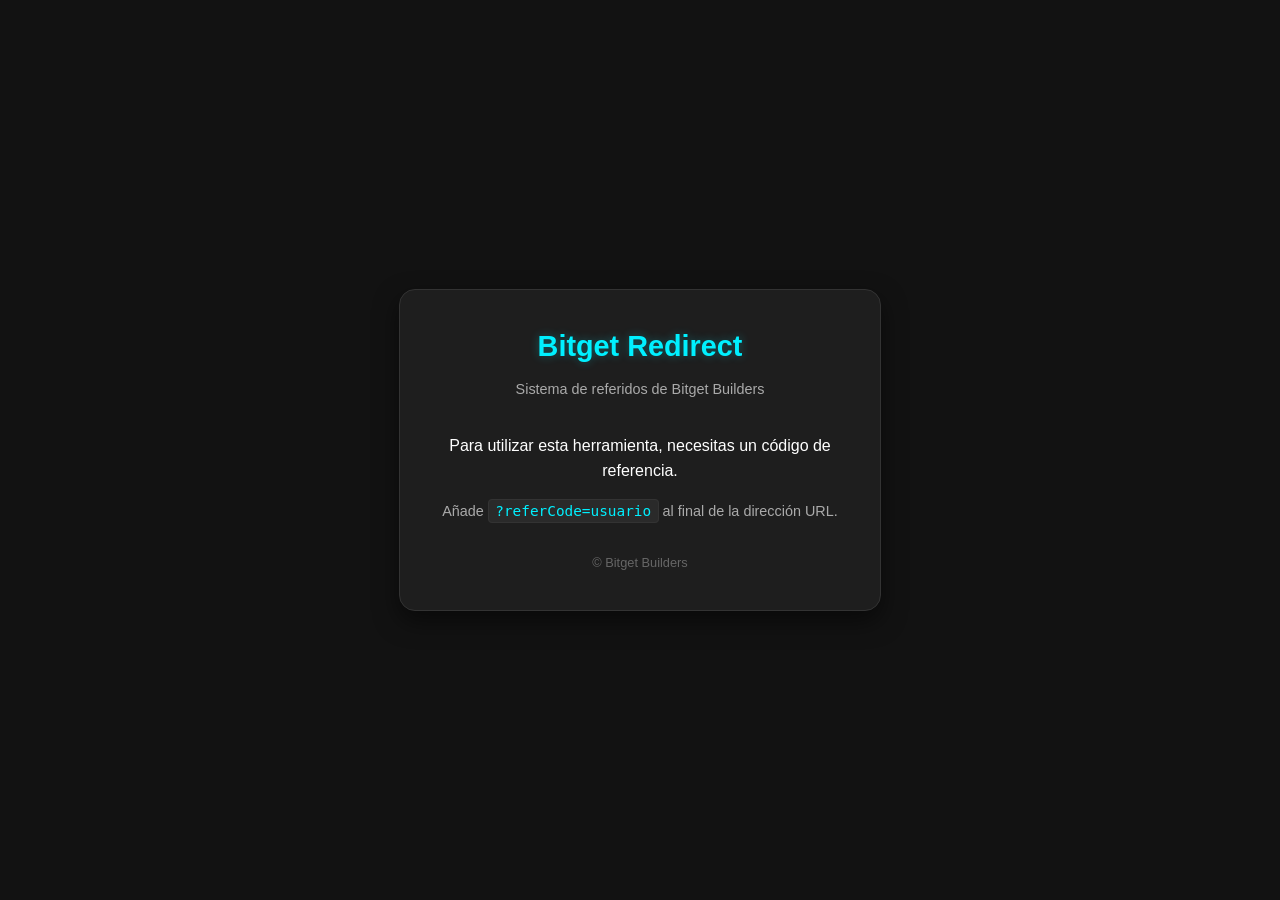
<file: bitget.html>
<!DOCTYPE html>
<html lang="es">
<head>
    <meta charset="UTF-8">
    <meta name="viewport" content="width=device-width, initial-scale=1.0">
    <title>Facundo Padilla | Bitget Redirect</title>
    <style>
        body {
            font-family: 'Segoe UI', Tahoma, Geneva, Verdana, sans-serif;
            background-color: #121212; /* Fondo oscuro */
            display: flex;
            justify-content: center;
            align-items: center;
            height: 100vh;
            margin: 0;
            color: #ffffff; /* Texto blanco */
        }
        .container {
            background-color: #1e1e1e; /* Tarjeta oscura */
            padding: 2.5rem;
            border-radius: 16px;
            box-shadow: 0 10px 25px rgba(0,0,0,0.5);
            text-align: center;
            max-width: 400px;
            width: 90%;
            transition: transform 0.3s ease;
            border: 1px solid #333;
        }
        .container:hover {
            transform: translateY(-5px);
            border-color: #00F0FF; /* Borde cyan al pasar el mouse */
        }
        h1 {
            font-size: 1.8rem;
            margin-bottom: 0.5rem;
            color: #00F0FF; /* Cyan Bitget */
            margin-top: 0;
            text-shadow: 0 0 10px rgba(0, 240, 255, 0.3);
        }
        .subtitle {
            color: #aaaaaa;
            font-size: 0.9rem;
            margin-bottom: 2rem;
        }
        p {
            margin-bottom: 1rem;
            line-height: 1.6;
        }
        code {
            background-color: #2a2a2a;
            padding: 0.2rem 0.4rem;
            border-radius: 4px;
            font-family: monospace;
            color: #00F0FF; /* Cyan para el código */
            border: 1px solid #333;
        }
        .loader {
            border: 4px solid #333;
            border-top: 4px solid #00F0FF; /* Cyan spinner */
            border-radius: 50%;
            width: 40px;
            height: 40px;
            animation: spin 1s linear infinite;
            margin: 20px auto;
            display: none;
        }
        .error-msg {
            color: #ff4757;
            background-color: rgba(255, 71, 87, 0.1);
            padding: 1rem;
            border-radius: 8px;
            font-size: 0.9rem;
            border: 1px solid rgba(255, 71, 87, 0.3);
        }
        @keyframes spin {
            0% { transform: rotate(0deg); }
            100% { transform: rotate(360deg); }
        }
        footer {
            margin-top: 2rem;
            font-size: 0.8rem;
            color: #666;
        }
    </style>
</head>
<body>
    <div class="container">
        <h1>Bitget Redirect</h1>
        <p class="subtitle">Sistema de referidos de Bitget Builders</p>
        
        <div id="main-content">
            <!-- El contenido se llenará dinámicamente -->
        </div>

        <div class="loader" id="loader"></div>

        <footer>
            &copy; Bitget Builders
        </footer>
    </div>

    <script>
        // Configuración de usuarios
        const bitgetUsers = {
            "facundopadilla": "56G0Z15V"
        };

        const urlParams = new URLSearchParams(window.location.search);
        const mainContent = document.getElementById('main-content');
        const loader = document.getElementById('loader');

        function showLoader() {
            loader.style.display = 'block';
        }

        if (urlParams.has('referCode')) {
            const referCodeQueryParam = urlParams.get('referCode'); 
            const referCode = bitgetUsers[referCodeQueryParam];

            if (referCode) {
                mainContent.innerHTML = `<p>Redirigiendo al perfil de <strong>${referCodeQueryParam}</strong>...</p>`;
                showLoader();
                
                // Pequeño delay para que se vea la interfaz antes de redirigir
                setTimeout(() => {
                    window.location.href = `https://share.bitget.com/u/${referCode}`;
                }, 1500);
            } else {
                mainContent.innerHTML = `
                    <div class="error-msg">
                        <strong>¡Ups!</strong><br>
                        El usuario "<code>${referCodeQueryParam}</code>" no se encuentra en nuestra base de datos.
                    </div>
                `;
            }
        } else {
            mainContent.innerHTML = `
                <p>Para utilizar esta herramienta, necesitas un código de referencia.</p>
                <p style="font-size: 0.9rem; color: #aaa;">
                    Añade <code>?referCode=usuario</code> al final de la dirección URL.
                </p>
            `;
        }
    </script>
</body>
</html>
</file>
